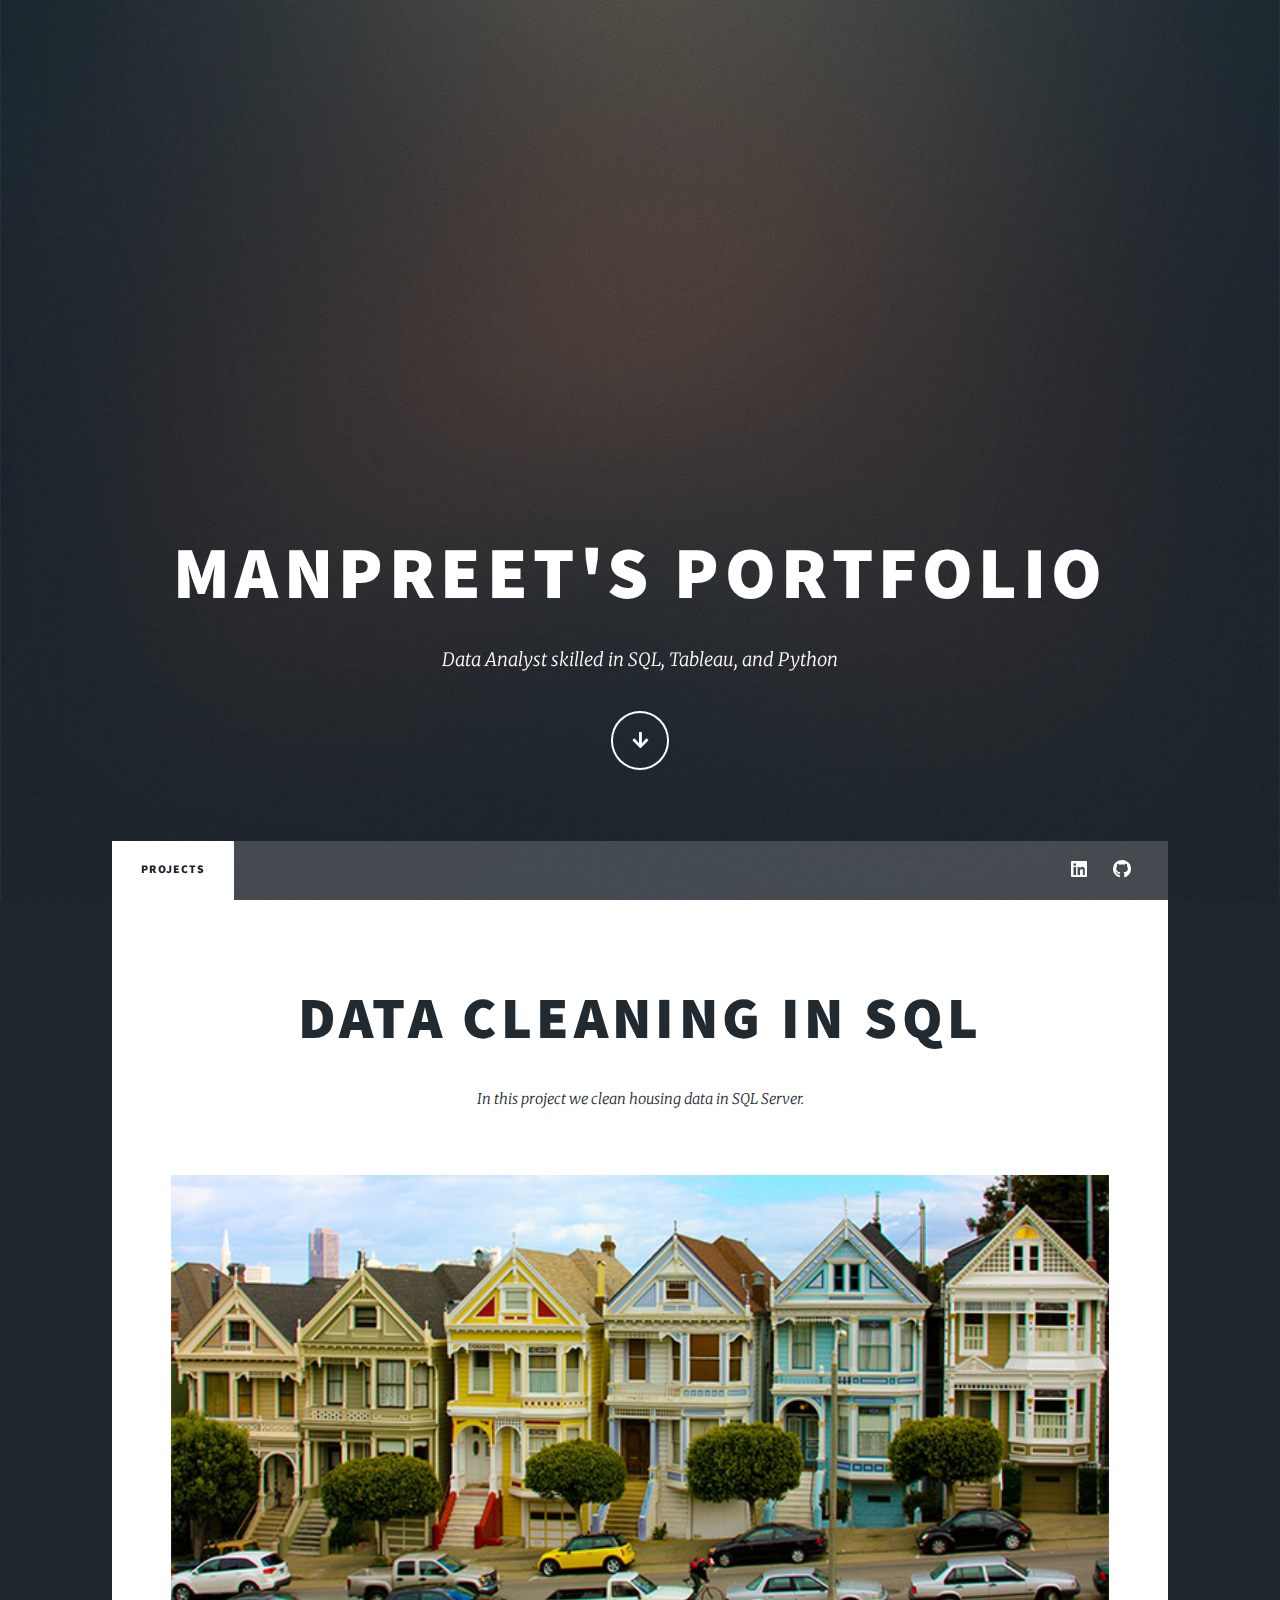
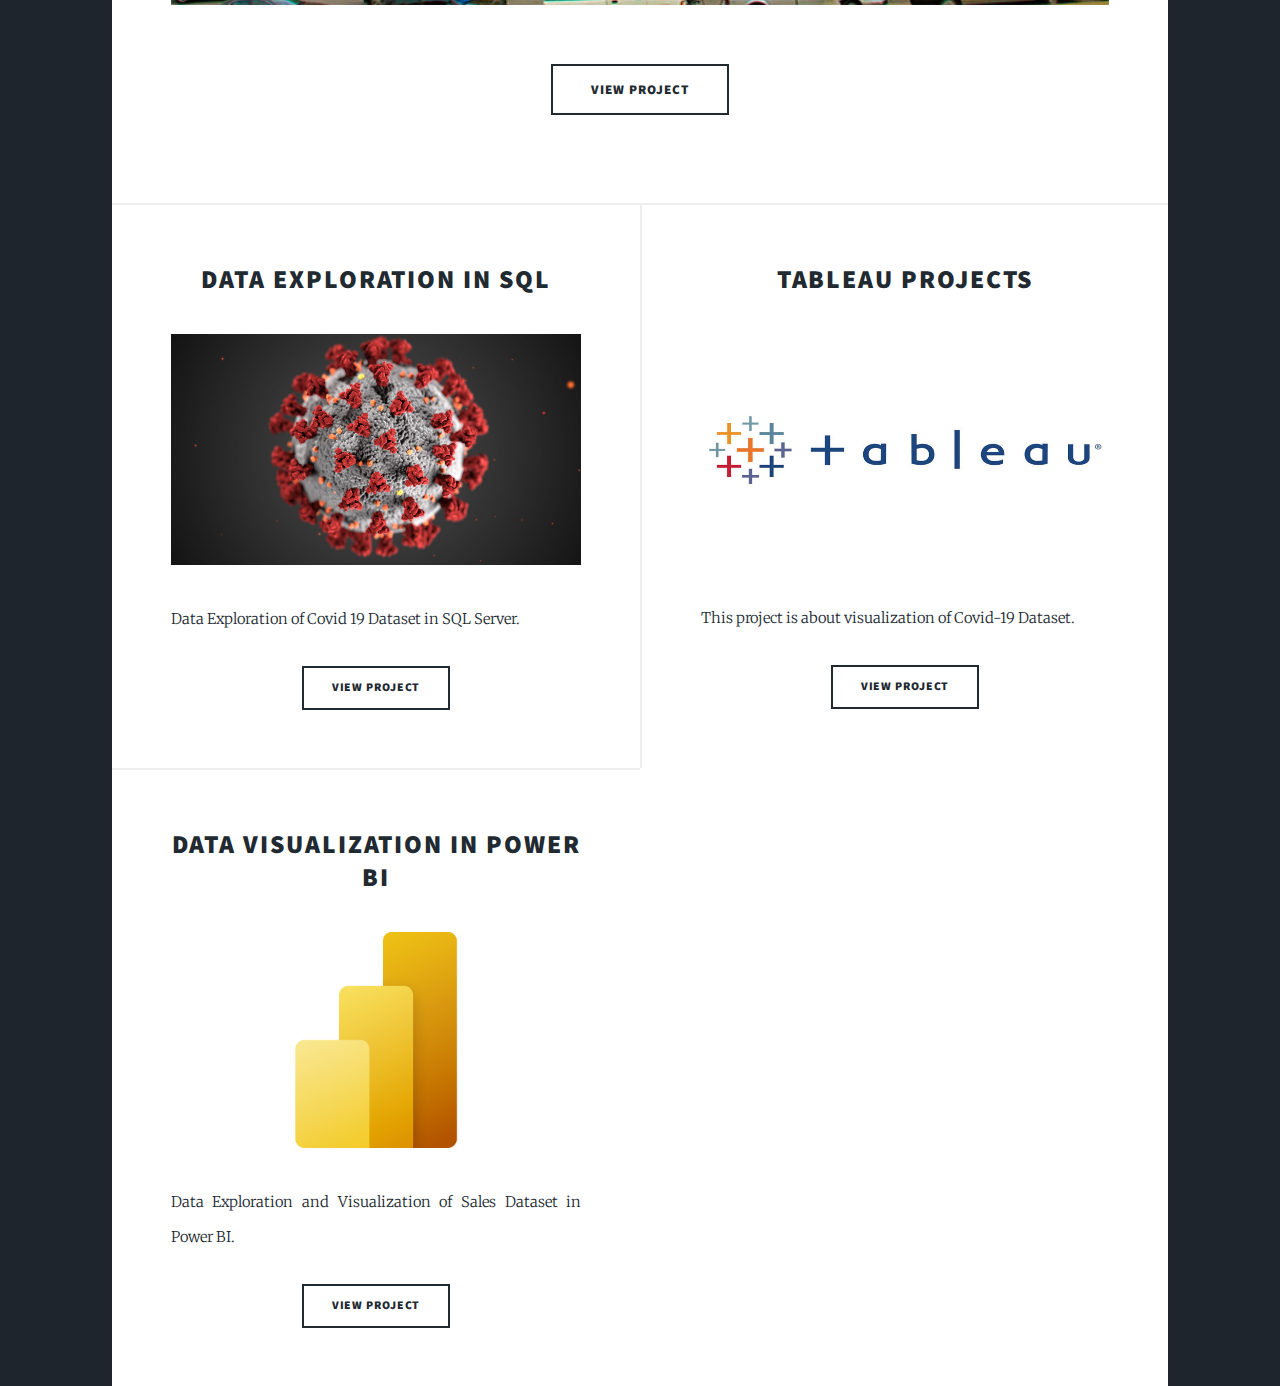
<file: index.html>
<!DOCTYPE HTML>
<!--
	Massively by HTML5 UP
	html5up.net | @ajlkn
	Free for personal and commercial use under the CCA 3.0 license (html5up.net/license)
-->
<html>
	<head>
		<title>Manpreet The Analyst Portfolio</title>
		<meta charset="utf-8" />
		<meta name="viewport" content="width=device-width, initial-scale=1, user-scalable=no" />
		<link rel="stylesheet" href="assets/css/main.css" />
		<noscript><link rel="stylesheet" href="assets/css/noscript.css" /></noscript>
	</head>
	<body class="is-preload">

		<!-- Wrapper -->
			<div id="wrapper" class="fade-in">

				<!-- Intro -->
					<div id="intro">
						<h1>Manpreet's Portfolio<br />
						</h1>
						<p>Data Analyst skilled in SQL, Tableau, and Python </p>
						<ul class="actions">
							<li><a href="#header" class="button icon solid solo fa-arrow-down scrolly">Continue</a></li>
						</ul>
					</div>

				<!-- Header -->
					<header id="header">
						<a href="index.html" class="logo">Manpreet The Analyst</a>
					</header>

				<!-- Nav -->
					<nav id="nav">
						<ul class="links">
							<li class="active"><a href="index.html">Projects</a></li>
							
						</ul>
						<ul class="icons">	
							<li><a href="https://www.linkedin.com/in/manpreet-kaur-pannu" class="icon brands alt fa-linkedin"><span class="label">linkedin</span></a></li>
							<li><a href="https://github.com/jc735915/" class="icon brands alt fa-github"><span class="label">GitHub</span></a></li>
						</ul>
					</nav>

				<!-- Main -->
					<div id="main">

						<!-- Featured Post -->
							<article class="post featured">
								<header class="major">
								
									<h2><a href="https://github.com/jc735915/Manpreet_Portfolio_Project/blob/main/Data%20Cleaning.sql">Data Cleaning in SQL<br />
									</a></h2>
									<p>In this project we clean housing data in SQL Server.</p>
								</header>
								<a href="https://github.com/jc735915/Manpreet_Portfolio_Project/blob/main/Data%20Cleaning.sql" class="image main"><img src="images/housing.jpg" alt="" /></a>
								<ul class="actions special">
									<li><a href="https://github.com/jc735915/Manpreet_Portfolio_Project/blob/main/Data%20Cleaning.sql" class="button large">View Project</a></li>
								</ul>
							</article>

						<!-- Posts -->
							<section class="posts">
								<article>
									<header>
									
										<h2><a href="https://public.tableau.com/app/profile/manpreet2541/viz/CovidDashboard_16616863296250/CovidDashboard?publish=yes">Data Exploration in SQL<br />
										</a></h2>
									</header>
									<a href="https://github.com/jc735915/Manpreet_Portfolio_Project/blob/main/Covid_Portfolio_Project.sql" class="image fit"><img src="images/covid.jpg" alt="" /></a>
									<p>Data Exploration of Covid 19 Dataset in SQL Server.</p>
									<ul class="actions special">
										<li><a href="https://github.com/jc735915/Manpreet_Portfolio_Project/blob/main/Covid_Portfolio_Project.sql" class="button">View Project</a></li>
									</ul>
								</article>
								<article>
									<header>
										<h2><a href="https://public.tableau.com/app/profile/manpreet2541/viz/CovidDashboard_16616863296250/CovidDashboard?publish=yes">Tableau Projects<br />
										</a></h2>
									</header>
									<a href="https://public.tableau.com/app/profile/manpreet2541/viz/CovidDashboard_16616863296250/CovidDashboard?publish=yes" class="image fit"><img src="images/tableau.jpg" alt="" /></a>
									<p>This project is about visualization of Covid-19 Dataset.</p>
									<ul class="actions special">
										<li><a href="https://public.tableau.com/app/profile/manpreet2541/viz/CovidDashboard_16616863296250/CovidDashboard?publish=yes" class="button">View Project</a></li>
									</ul>
								</article>

								<article>
									<header>
									
										<h2><a href="https://app.powerbi.com/view?r=eyJrIjoiZDc3YjNhMzYtY2Y0ZS00OTBmLTgwODMtZTJlZTE2MmMyZDY0IiwidCI6ImQzYjkwZDg4LTBjYzQtNDhiMi05M2FlLTY4NWNmYjA5M2NmOSJ9">Data Visualization in Power BI<br />										</a></h2>
									</header>
									<a href="https://app.powerbi.com/view?r=eyJrIjoiZDc3YjNhMzYtY2Y0ZS00OTBmLTgwODMtZTJlZTE2MmMyZDY0IiwidCI6ImQzYjkwZDg4LTBjYzQtNDhiMi05M2FlLTY4NWNmYjA5M2NmOSJ9" class="image fit"><img src="images/power.png" alt="" /></a>
									<p>Data Exploration and Visualization of Sales Dataset in Power BI.</p>
									<ul class="actions special">
										<li><a href="https://app.powerbi.com/view?r=eyJrIjoiZDc3YjNhMzYtY2Y0ZS00OTBmLTgwODMtZTJlZTE2MmMyZDY0IiwidCI6ImQzYjkwZDg4LTBjYzQtNDhiMi05M2FlLTY4NWNmYjA5M2NmOSJ9" class="button">View Project</a></li>
									</ul>
								</article>

						


						<!--<section class="split contact">
							<section class="alt">
								<h3>Location</h3>
								<p><br />
								Dallas, Tx 12345-67890</p>
							</section>
							<section>
								<h3>Phone</h3>
								<p><a href="#">(123) 456-7890</a></p>
							</section>
							<section>
								<h3>Email</h3>
								<p><a href="#">AlexTheAnalyst95@gmail.com</a></p>
							</section>
							<section>
								<h3>Social</h3>
								<ul class="icons alt">
								
									<li><a href="https://www.linkedin.com/in/alex-freberg/" class="icon brands alt fa-linkedin"><span class="label">linkedin</span></a></li>
									<li><a href="https://github.com/AlexTheAnalyst" class="icon brands alt fa-github"><span class="label">GitHub</span></a></li>
								</ul>
							</section>
						</section>
					</footer>-->

				<!-- Copyright -->
					<div id="copyright">
						<ul><li>&copy; Untitled</li><li>Design: <a href="https://html5up.net">HTML5 UP</a></li></ul>
					</div>

			</div>

		<!-- Scripts -->
			<script src="assets/js/jquery.min.js"></script>
			<script src="assets/js/jquery.scrollex.min.js"></script>
			<script src="assets/js/jquery.scrolly.min.js"></script>
			<script src="assets/js/browser.min.js"></script>
			<script src="assets/js/breakpoints.min.js"></script>
			<script src="assets/js/util.js"></script>
			<script src="assets/js/main.js"></script>

	</body>
</html>
</file>
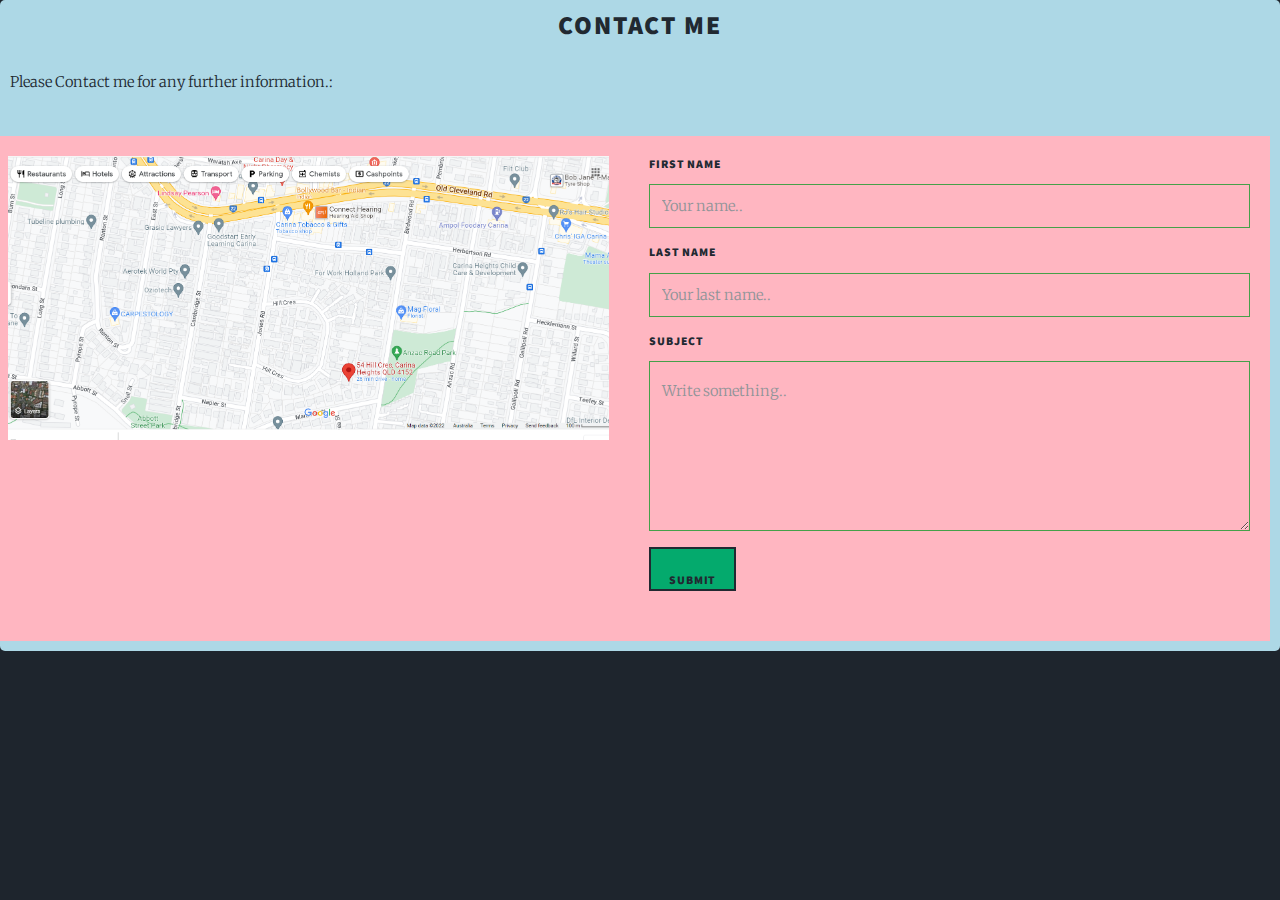
<file: About_me.html>
<html>
	<head>
		<title>Manpreet The Analyst Portfolio</title>
		<meta charset="utf-8" />
		<meta name="viewport" content="width=device-width, initial-scale=1, user-scalable=no" />
		<link rel="stylesheet" href="assets/css/main.css" />
		<noscript><link rel="stylesheet" href="assets/css/noscript.css" /></noscript>
	</head>
	<body class="is-preload">

    <div class="container">
        <div style="text-align:center">
        <h2>Contact Me</h2>
        <p>Please Contact me for any further information.:</p>
        </div>
        <div class="row">
        <div class="column">
            <img src="images/Map.png" style="width:100%">
        </div>
        <div class="column">
            <form action="/action_page.php">
            <label for="fname">First Name</label>
            <input type="text" id="fname" name="firstname" placeholder="Your name..">
            <label for="lname">Last Name</label>
            <input type="text" id="lname" name="lastname" placeholder="Your last name..">
           <!----<label for="country">Country</label>
            <select id="country" name="country">
                <option value="australia">Australia</option>
                <option value="canada">Canada</option>
                <option value="usa">USA</option>
            </select>---->
            <label for="subject">Subject</label>
            <textarea id="subject" name="subject" placeholder="Write something.." style="height:170px"></textarea>
            <input type="submit" value="Submit">
            </form>
        </div>
        </div>
    </div>
  </body>
  </html>
</file>
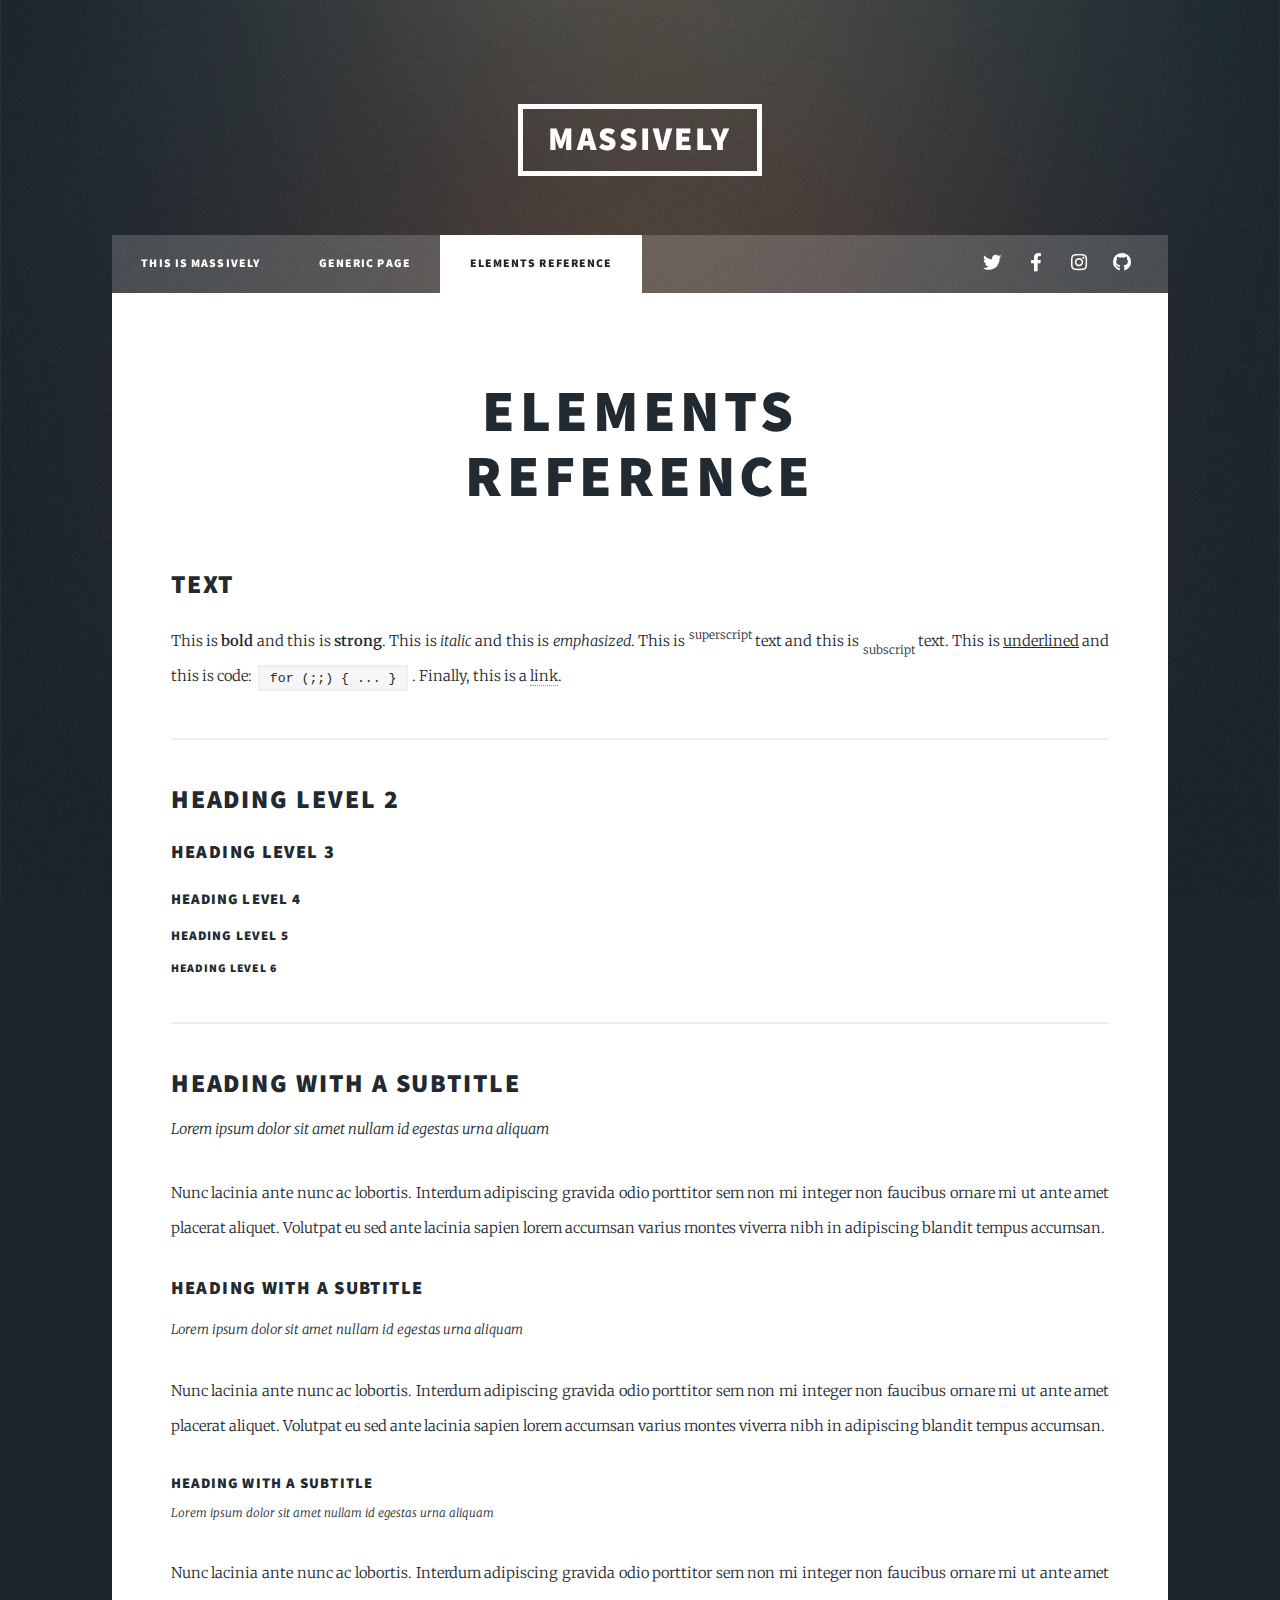
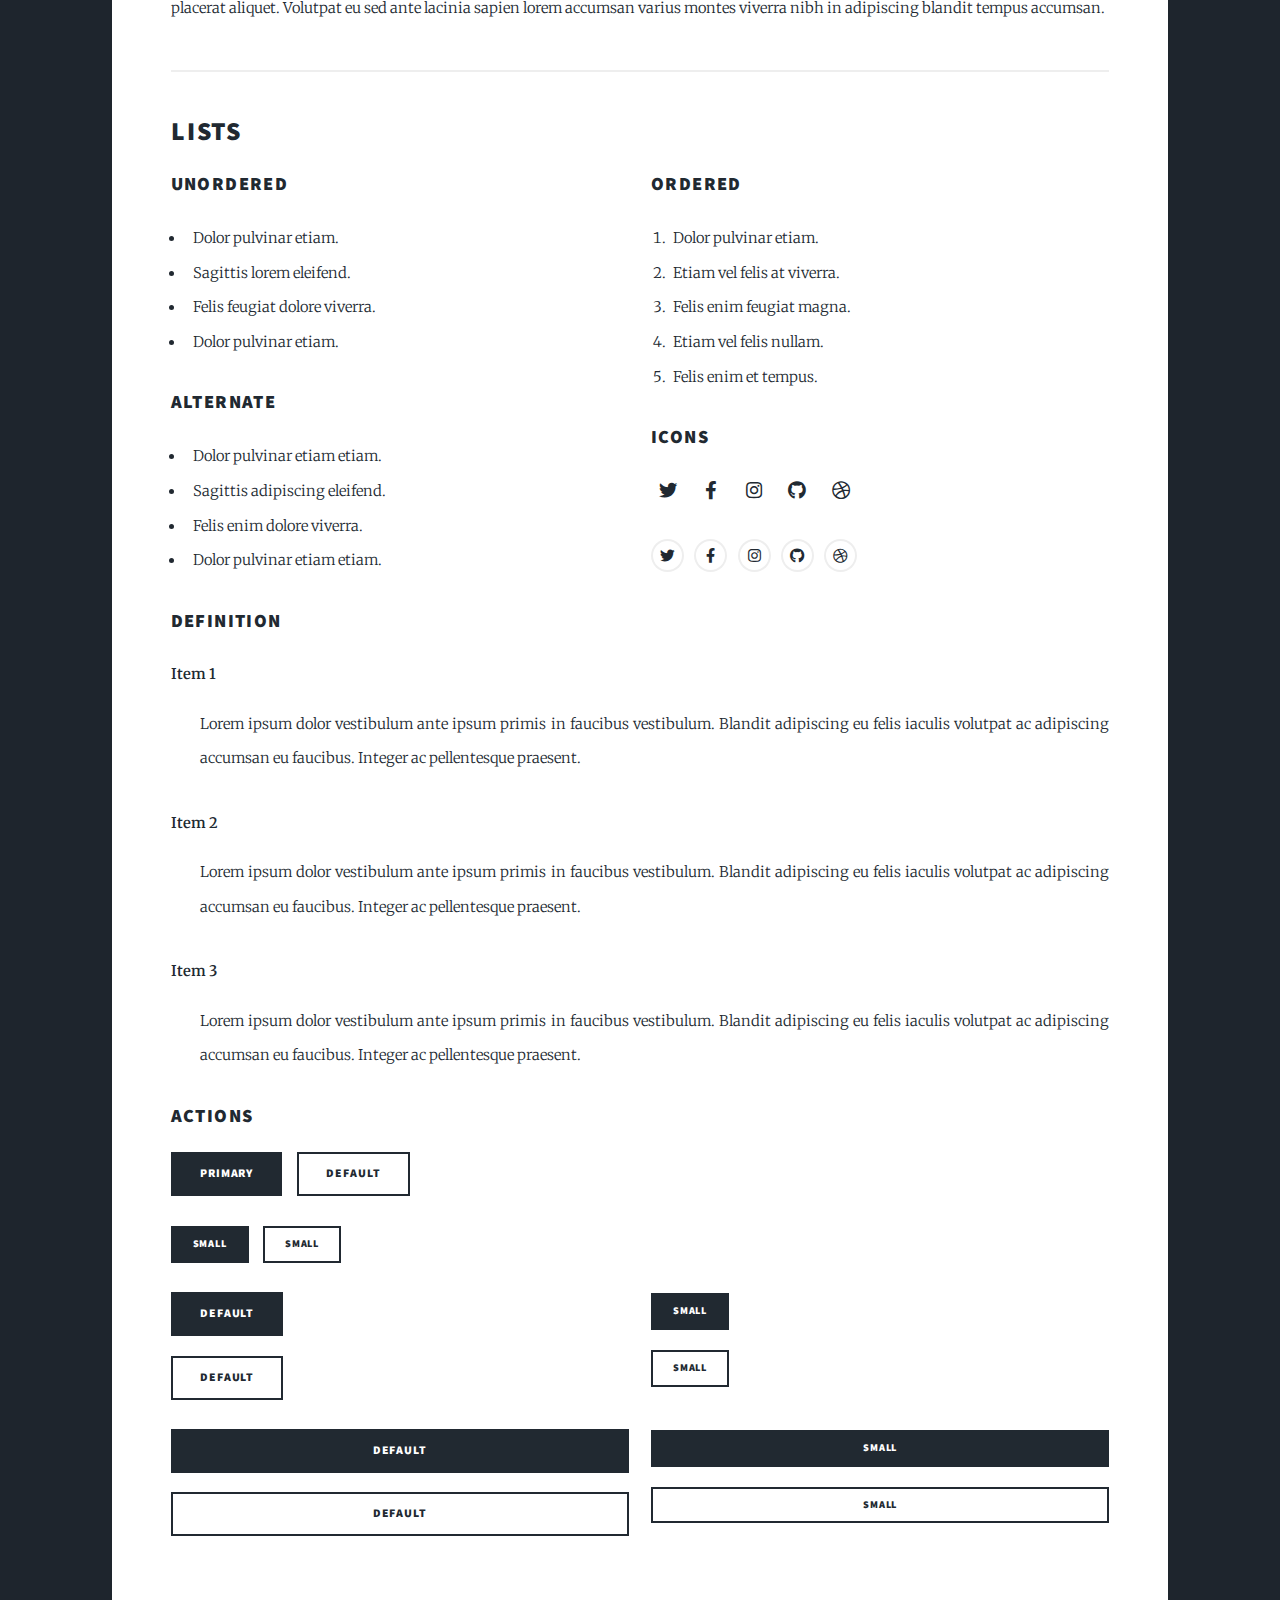
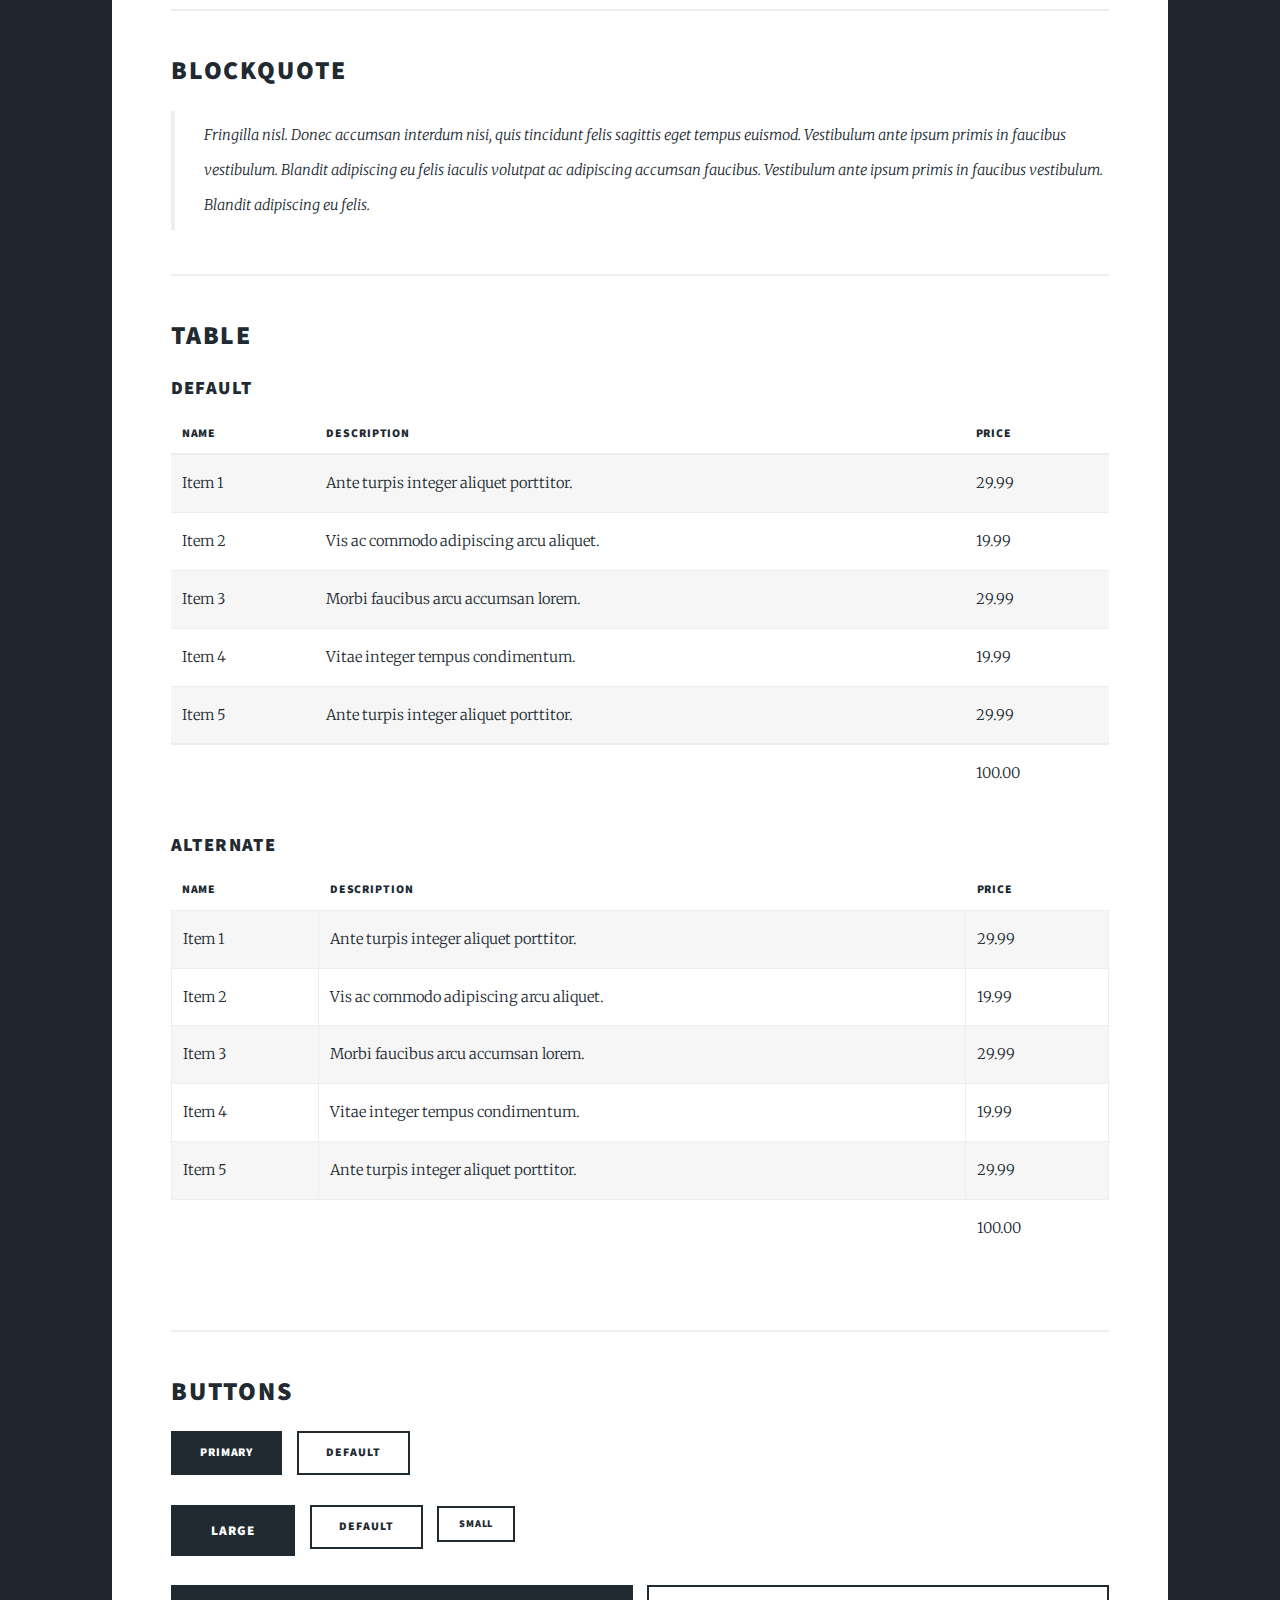
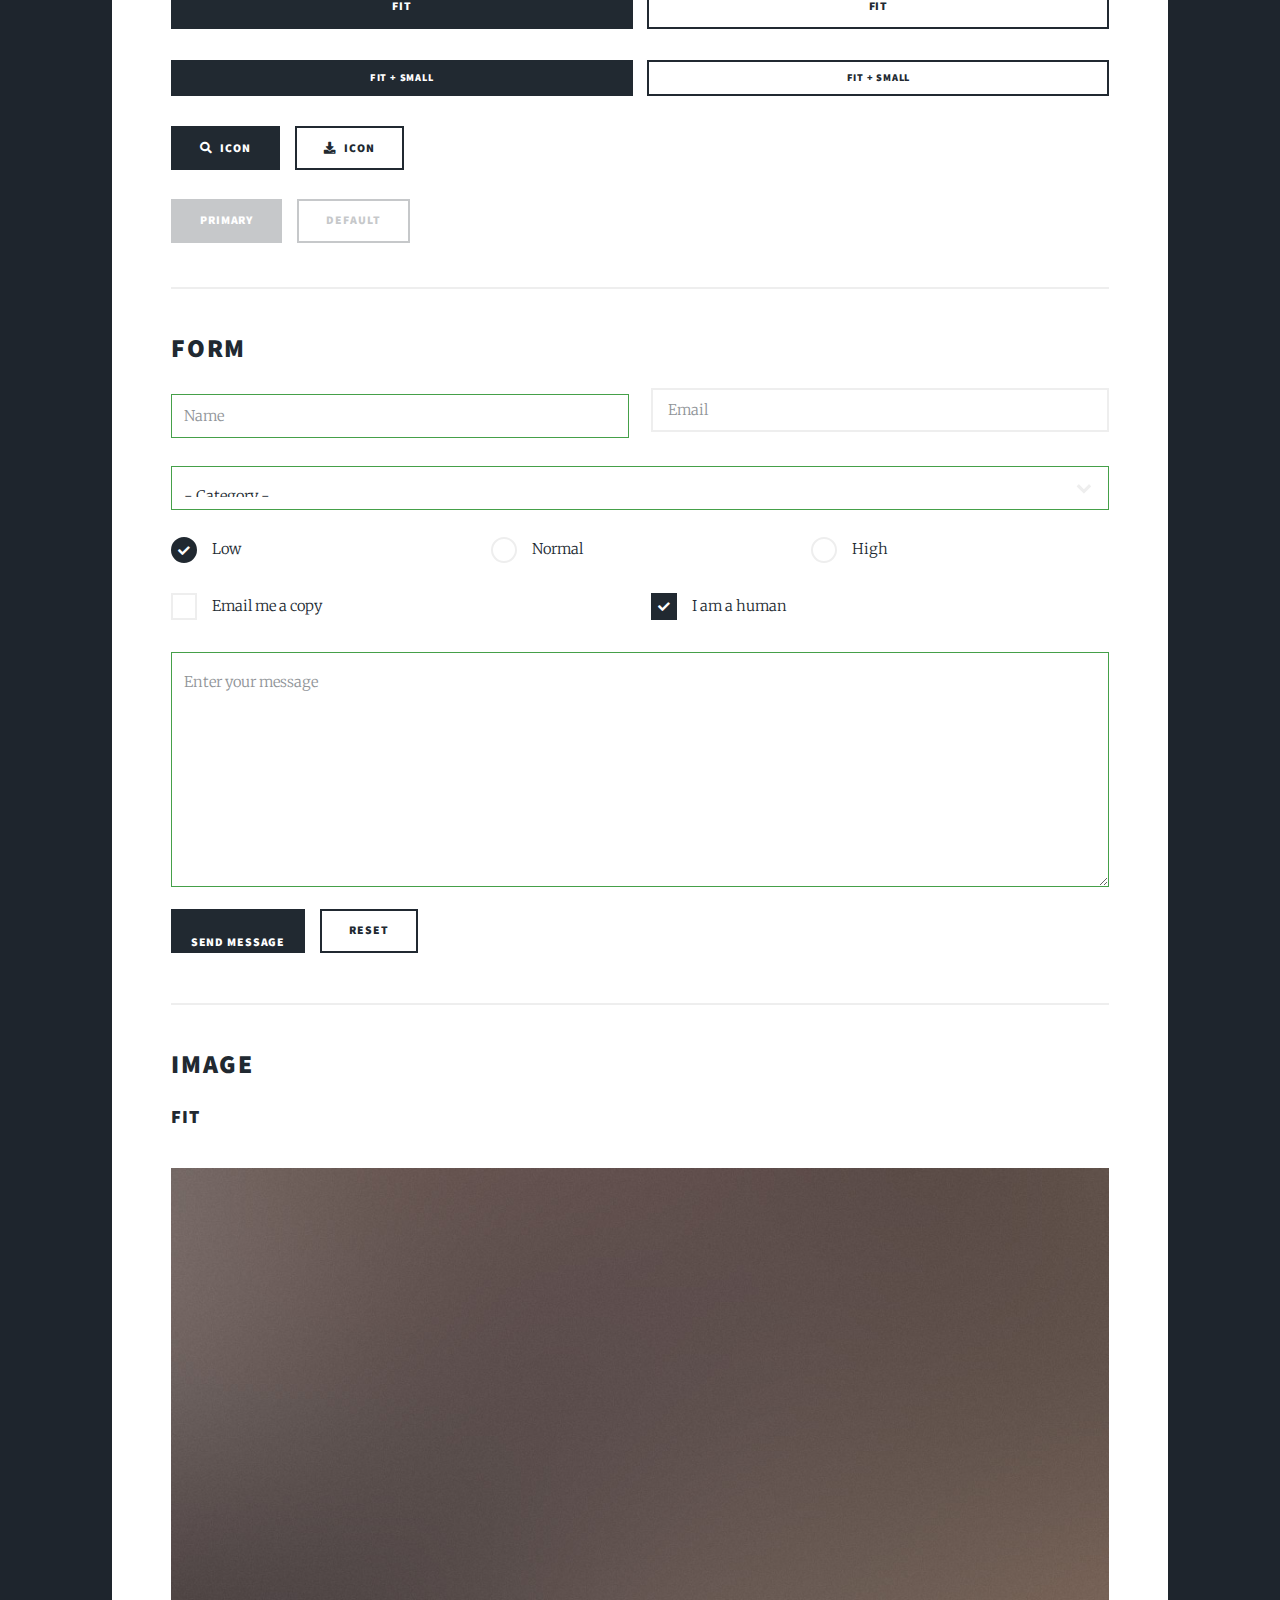
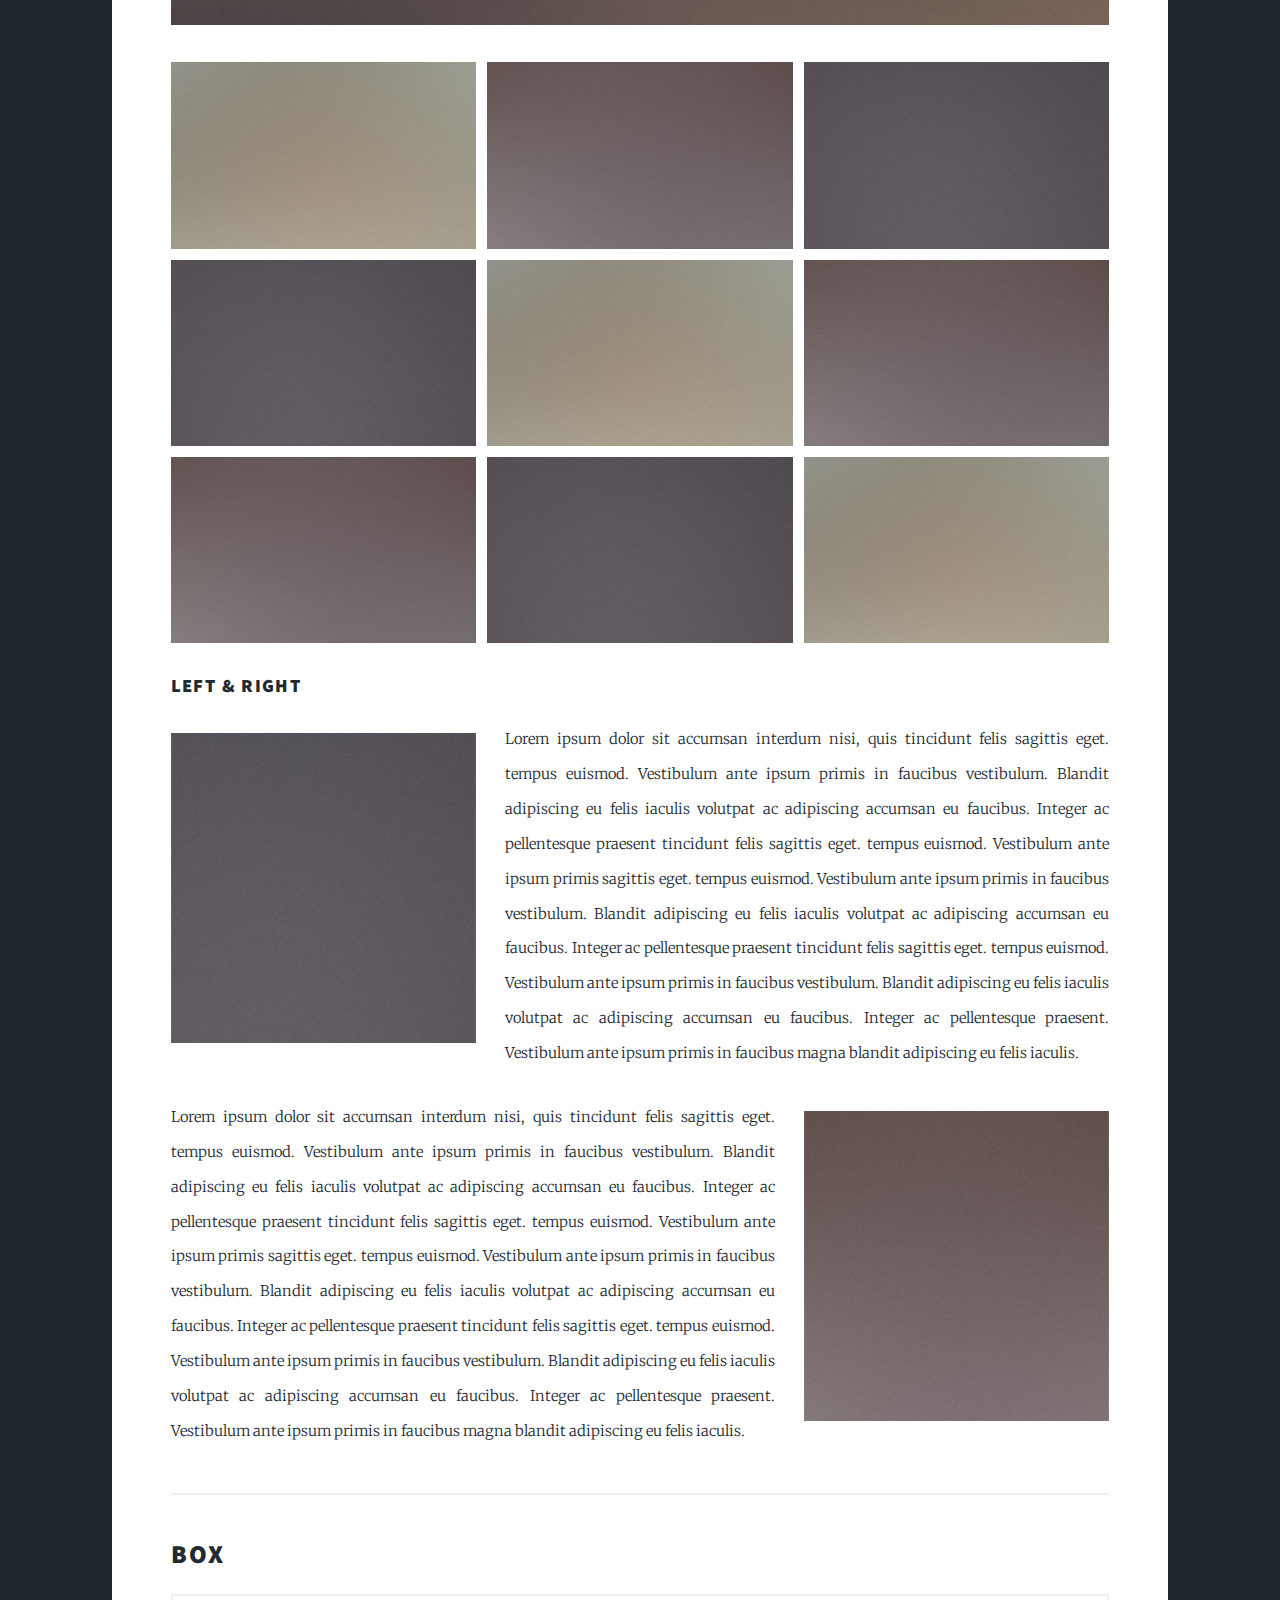
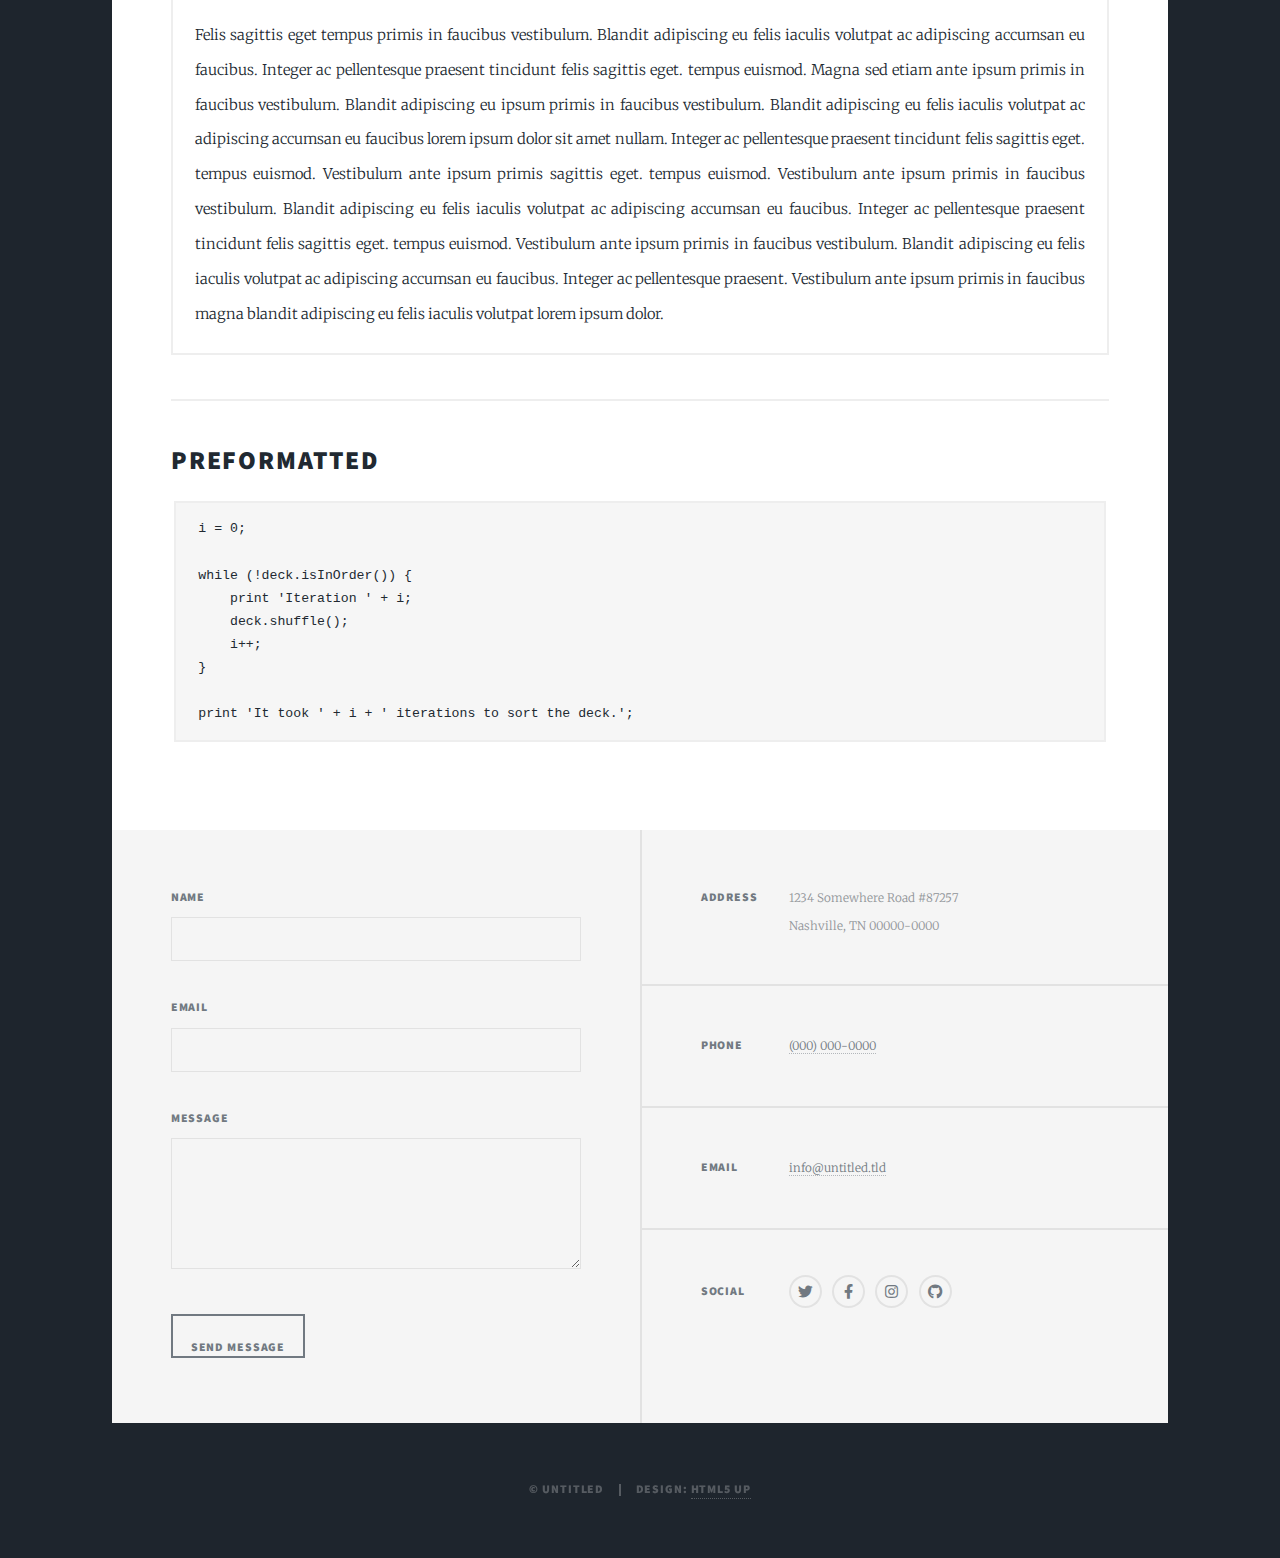
<file: elements.html>
<!DOCTYPE HTML>
<!--
	Massively by HTML5 UP
	html5up.net | @ajlkn
	Free for personal and commercial use under the CCA 3.0 license (html5up.net/license)
-->
<html>
	<head>
		<title>Elements Reference - Massively by HTML5 UP</title>
		<meta charset="utf-8" />
		<meta name="viewport" content="width=device-width, initial-scale=1, user-scalable=no" />
		<link rel="stylesheet" href="assets/css/main.css" />
		<noscript><link rel="stylesheet" href="assets/css/noscript.css" /></noscript>
	</head>
	<body class="is-preload">

		<!-- Wrapper -->
			<div id="wrapper">

				<!-- Header -->
					<header id="header">
						<a href="index.html" class="logo">Massively</a>
					</header>

				<!-- Nav -->
					<nav id="nav">
						<ul class="links">
							<li><a href="index.html">This is Massively</a></li>
							<li><a href="generic.html">Generic Page</a></li>
							<li class="active"><a href="elements.html">Elements Reference</a></li>
						</ul>
						<ul class="icons">
							<li><a href="#" class="icon brands fa-twitter"><span class="label">Twitter</span></a></li>
							<li><a href="#" class="icon brands fa-facebook-f"><span class="label">Facebook</span></a></li>
							<li><a href="#" class="icon brands fa-instagram"><span class="label">Instagram</span></a></li>
							<li><a href="#" class="icon brands fa-github"><span class="label">GitHub</span></a></li>
						</ul>
					</nav>

				<!-- Main -->
					<div id="main">

						<!-- Post -->
							<section class="post">
								<header class="major">
									<h1>Elements<br />
									Reference</h1>
								</header>

								<!-- Text stuff -->
									<h2>Text</h2>
									<p>This is <b>bold</b> and this is <strong>strong</strong>. This is <i>italic</i> and this is <em>emphasized</em>.
									This is <sup>superscript</sup> text and this is <sub>subscript</sub> text.
									This is <u>underlined</u> and this is code: <code>for (;;) { ... }</code>.
									Finally, this is a <a href="#">link</a>.</p>
									<hr />
									<h2>Heading Level 2</h2>
									<h3>Heading Level 3</h3>
									<h4>Heading Level 4</h4>
									<h5>Heading Level 5</h5>
									<h6>Heading Level 6</h6>
									<hr />
									<header>
										<h2>Heading with a Subtitle</h2>
										<p>Lorem ipsum dolor sit amet nullam id egestas urna aliquam</p>
									</header>
									<p>Nunc lacinia ante nunc ac lobortis. Interdum adipiscing gravida odio porttitor sem non mi integer non faucibus ornare mi ut ante amet placerat aliquet. Volutpat eu sed ante lacinia sapien lorem accumsan varius montes viverra nibh in adipiscing blandit tempus accumsan.</p>
									<header>
										<h3>Heading with a Subtitle</h3>
										<p>Lorem ipsum dolor sit amet nullam id egestas urna aliquam</p>
									</header>
									<p>Nunc lacinia ante nunc ac lobortis. Interdum adipiscing gravida odio porttitor sem non mi integer non faucibus ornare mi ut ante amet placerat aliquet. Volutpat eu sed ante lacinia sapien lorem accumsan varius montes viverra nibh in adipiscing blandit tempus accumsan.</p>
									<header>
										<h4>Heading with a Subtitle</h4>
										<p>Lorem ipsum dolor sit amet nullam id egestas urna aliquam</p>
									</header>
									<p>Nunc lacinia ante nunc ac lobortis. Interdum adipiscing gravida odio porttitor sem non mi integer non faucibus ornare mi ut ante amet placerat aliquet. Volutpat eu sed ante lacinia sapien lorem accumsan varius montes viverra nibh in adipiscing blandit tempus accumsan.</p>

									<hr />

								<!-- Lists -->
									<h2>Lists</h2>
									<div class="row">
										<div class="col-6 col-12-small">

											<h3>Unordered</h3>
											<ul>
												<li>Dolor pulvinar etiam.</li>
												<li>Sagittis lorem eleifend.</li>
												<li>Felis feugiat dolore viverra.</li>
												<li>Dolor pulvinar etiam.</li>
											</ul>

											<h3>Alternate</h3>
											<ul class="alt">
												<li>Dolor pulvinar etiam etiam.</li>
												<li>Sagittis adipiscing eleifend.</li>
												<li>Felis enim dolore viverra.</li>
												<li>Dolor pulvinar etiam etiam.</li>
											</ul>

										</div>
										<div class="col-6 col-12-small">

											<h3>Ordered</h3>
											<ol>
												<li>Dolor pulvinar etiam.</li>
												<li>Etiam vel felis at viverra.</li>
												<li>Felis enim feugiat magna.</li>
												<li>Etiam vel felis nullam.</li>
												<li>Felis enim et tempus.</li>
											</ol>

											<h3>Icons</h3>
											<ul class="icons">
												<li><a href="#" class="icon brands fa-twitter"><span class="label">Twitter</span></a></li>
												<li><a href="#" class="icon brands fa-facebook-f"><span class="label">Facebook</span></a></li>
												<li><a href="#" class="icon brands fa-instagram"><span class="label">Instagram</span></a></li>
												<li><a href="#" class="icon brands fa-github"><span class="label">Github</span></a></li>
												<li><a href="#" class="icon brands fa-dribbble"><span class="label">Dribbble</span></a></li>
											</ul>
											<ul class="icons alt">
												<li><a href="#" class="icon brands alt fa-twitter"><span class="label">Twitter</span></a></li>
												<li><a href="#" class="icon brands alt fa-facebook-f"><span class="label">Facebook</span></a></li>
												<li><a href="#" class="icon brands alt fa-instagram"><span class="label">Instagram</span></a></li>
												<li><a href="#" class="icon brands alt fa-github"><span class="label">Github</span></a></li>
												<li><a href="#" class="icon brands alt fa-dribbble"><span class="label">Dribbble</span></a></li>
											</ul>

										</div>
									</div>
									<h3>Definition</h3>
									<dl>
										<dt>Item 1</dt>
										<dd>
											<p>Lorem ipsum dolor vestibulum ante ipsum primis in faucibus vestibulum. Blandit adipiscing eu felis iaculis volutpat ac adipiscing accumsan eu faucibus. Integer ac pellentesque praesent.</p>
										</dd>
										<dt>Item 2</dt>
										<dd>
											<p>Lorem ipsum dolor vestibulum ante ipsum primis in faucibus vestibulum. Blandit adipiscing eu felis iaculis volutpat ac adipiscing accumsan eu faucibus. Integer ac pellentesque praesent.</p>
										</dd>
										<dt>Item 3</dt>
										<dd>
											<p>Lorem ipsum dolor vestibulum ante ipsum primis in faucibus vestibulum. Blandit adipiscing eu felis iaculis volutpat ac adipiscing accumsan eu faucibus. Integer ac pellentesque praesent.</p>
										</dd>
									</dl>

									<h3>Actions</h3>
									<ul class="actions">
										<li><a href="#" class="button primary">Primary</a></li>
										<li><a href="#" class="button">Default</a></li>
									</ul>
									<ul class="actions small">
										<li><a href="#" class="button primary small">Small</a></li>
										<li><a href="#" class="button small">Small</a></li>
									</ul>
									<div class="row">
										<div class="col-6 col-12-small">
											<ul class="actions stacked">
												<li><a href="#" class="button primary">Default</a></li>
												<li><a href="#" class="button">Default</a></li>
											</ul>
										</div>
										<div class="col-6 col-12-small">
											<ul class="actions stacked">
												<li><a href="#" class="button primary small">Small</a></li>
												<li><a href="#" class="button small">Small</a></li>
											</ul>
										</div>
									</div>
									<div class="row">
										<div class="col-6 col-12-small">
											<ul class="actions stacked">
												<li><a href="#" class="button primary fit">Default</a></li>
												<li><a href="#" class="button fit">Default</a></li>
											</ul>
										</div>
										<div class="col-6 col-12-small">
											<ul class="actions stacked">
												<li><a href="#" class="button primary small fit">Small</a></li>
												<li><a href="#" class="button small fit">Small</a></li>
											</ul>
										</div>
									</div>

									<hr />

								<!-- Blockquote -->
									<h2>Blockquote</h2>
									<blockquote>Fringilla nisl. Donec accumsan interdum nisi, quis tincidunt felis sagittis eget tempus euismod. Vestibulum ante ipsum primis in faucibus vestibulum. Blandit adipiscing eu felis iaculis volutpat ac adipiscing accumsan faucibus. Vestibulum ante ipsum primis in faucibus vestibulum. Blandit adipiscing eu felis.</blockquote>

									<hr />

								<!-- Table -->
									<h2>Table</h2>

									<h3>Default</h3>
									<div class="table-wrapper">
										<table>
											<thead>
												<tr>
													<th>Name</th>
													<th>Description</th>
													<th>Price</th>
												</tr>
											</thead>
											<tbody>
												<tr>
													<td>Item 1</td>
													<td>Ante turpis integer aliquet porttitor.</td>
													<td>29.99</td>
												</tr>
												<tr>
													<td>Item 2</td>
													<td>Vis ac commodo adipiscing arcu aliquet.</td>
													<td>19.99</td>
												</tr>
												<tr>
													<td>Item 3</td>
													<td> Morbi faucibus arcu accumsan lorem.</td>
													<td>29.99</td>
												</tr>
												<tr>
													<td>Item 4</td>
													<td>Vitae integer tempus condimentum.</td>
													<td>19.99</td>
												</tr>
												<tr>
													<td>Item 5</td>
													<td>Ante turpis integer aliquet porttitor.</td>
													<td>29.99</td>
												</tr>
											</tbody>
											<tfoot>
												<tr>
													<td colspan="2"></td>
													<td>100.00</td>
												</tr>
											</tfoot>
										</table>
									</div>

									<h3>Alternate</h3>
									<div class="table-wrapper">
										<table class="alt">
											<thead>
												<tr>
													<th>Name</th>
													<th>Description</th>
													<th>Price</th>
												</tr>
											</thead>
											<tbody>
												<tr>
													<td>Item 1</td>
													<td>Ante turpis integer aliquet porttitor.</td>
													<td>29.99</td>
												</tr>
												<tr>
													<td>Item 2</td>
													<td>Vis ac commodo adipiscing arcu aliquet.</td>
													<td>19.99</td>
												</tr>
												<tr>
													<td>Item 3</td>
													<td> Morbi faucibus arcu accumsan lorem.</td>
													<td>29.99</td>
												</tr>
												<tr>
													<td>Item 4</td>
													<td>Vitae integer tempus condimentum.</td>
													<td>19.99</td>
												</tr>
												<tr>
													<td>Item 5</td>
													<td>Ante turpis integer aliquet porttitor.</td>
													<td>29.99</td>
												</tr>
											</tbody>
											<tfoot>
												<tr>
													<td colspan="2"></td>
													<td>100.00</td>
												</tr>
											</tfoot>
										</table>
									</div>

									<hr />

								<!-- Buttons -->
									<h2>Buttons</h2>
									<ul class="actions">
										<li><a href="#" class="button primary">Primary</a></li>
										<li><a href="#" class="button">Default</a></li>
									</ul>
									<ul class="actions">
										<li><a href="#" class="button primary large">Large</a></li>
										<li><a href="#" class="button">Default</a></li>
										<li><a href="#" class="button small">Small</a></li>
									</ul>
									<ul class="actions fit">
										<li><a href="#" class="button primary fit">Fit</a></li>
										<li><a href="#" class="button fit">Fit</a></li>
									</ul>
									<ul class="actions fit small">
										<li><a href="#" class="button primary fit small">Fit + Small</a></li>
										<li><a href="#" class="button fit small">Fit + Small</a></li>
									</ul>
									<ul class="actions">
										<li><a href="#" class="button primary icon solid fa-search">Icon</a></li>
										<li><a href="#" class="button icon solid fa-download">Icon</a></li>
									</ul>
									<ul class="actions">
										<li><span class="button primary disabled">Primary</span></li>
										<li><span class="button disabled">Default</span></li>
									</ul>

									<hr />

								<!-- Form -->
									<h2>Form</h2>

									<form method="post" action="#">
										<div class="row gtr-uniform">
											<div class="col-6 col-12-xsmall">
												<input type="text" name="demo-name" id="demo-name" value="" placeholder="Name" />
											</div>
											<div class="col-6 col-12-xsmall">
												<input type="email" name="demo-email" id="demo-email" value="" placeholder="Email" />
											</div>
											<!-- Break -->
											<div class="col-12">
												<select name="demo-category" id="demo-category">
													<option value="">- Category -</option>
													<option value="1">Manufacturing</option>
													<option value="1">Shipping</option>
													<option value="1">Administration</option>
													<option value="1">Human Resources</option>
												</select>
											</div>
											<!-- Break -->
											<div class="col-4 col-12-small">
												<input type="radio" id="demo-priority-low" name="demo-priority" checked>
												<label for="demo-priority-low">Low</label>
											</div>
											<div class="col-4 col-12-small">
												<input type="radio" id="demo-priority-normal" name="demo-priority">
												<label for="demo-priority-normal">Normal</label>
											</div>
											<div class="col-4 col-12-small">
												<input type="radio" id="demo-priority-high" name="demo-priority">
												<label for="demo-priority-high">High</label>
											</div>
											<!-- Break -->
											<div class="col-6 col-12-small">
												<input type="checkbox" id="demo-copy" name="demo-copy">
												<label for="demo-copy">Email me a copy</label>
											</div>
											<div class="col-6 col-12-small">
												<input type="checkbox" id="demo-human" name="demo-human" checked>
												<label for="demo-human">I am a human</label>
											</div>
											<!-- Break -->
											<div class="col-12">
												<textarea name="demo-message" id="demo-message" placeholder="Enter your message" rows="6"></textarea>
											</div>
											<!-- Break -->
											<div class="col-12">
												<ul class="actions">
													<li><input type="submit" value="Send Message" class="primary" /></li>
													<li><input type="reset" value="Reset" /></li>
												</ul>
											</div>
										</div>
									</form>

									<hr />

								<!-- Image -->
									<h2>Image</h2>

									<h3>Fit</h3>
									<span class="image fit"><img src="images/pic01.jpg" alt="" /></span>
									<div class="box alt">
										<div class="row gtr-50 gtr-uniform">
											<div class="col-4"><span class="image fit"><img src="images/pic02.jpg" alt="" /></span></div>
											<div class="col-4"><span class="image fit"><img src="images/pic03.jpg" alt="" /></span></div>
											<div class="col-4"><span class="image fit"><img src="images/pic04.jpg" alt="" /></span></div>
											<!-- Break -->
											<div class="col-4"><span class="image fit"><img src="images/pic04.jpg" alt="" /></span></div>
											<div class="col-4"><span class="image fit"><img src="images/pic02.jpg" alt="" /></span></div>
											<div class="col-4"><span class="image fit"><img src="images/pic03.jpg" alt="" /></span></div>
											<!-- Break -->
											<div class="col-4"><span class="image fit"><img src="images/pic03.jpg" alt="" /></span></div>
											<div class="col-4"><span class="image fit"><img src="images/pic04.jpg" alt="" /></span></div>
											<div class="col-4"><span class="image fit"><img src="images/pic02.jpg" alt="" /></span></div>
										</div>
									</div>

									<h3>Left &amp; Right</h3>
									<p><span class="image left"><img src="images/pic08.jpg" alt="" /></span>Lorem ipsum dolor sit accumsan interdum nisi, quis tincidunt felis sagittis eget. tempus euismod. Vestibulum ante ipsum primis in faucibus vestibulum. Blandit adipiscing eu felis iaculis volutpat ac adipiscing accumsan eu faucibus. Integer ac pellentesque praesent tincidunt felis sagittis eget. tempus euismod. Vestibulum ante ipsum primis sagittis eget. tempus euismod. Vestibulum ante ipsum primis in faucibus vestibulum. Blandit adipiscing eu felis iaculis volutpat ac adipiscing accumsan eu faucibus. Integer ac pellentesque praesent tincidunt felis sagittis eget. tempus euismod. Vestibulum ante ipsum primis in faucibus vestibulum. Blandit adipiscing eu felis iaculis volutpat ac adipiscing accumsan eu faucibus. Integer ac pellentesque praesent. Vestibulum ante ipsum primis in faucibus magna blandit adipiscing eu felis iaculis.</p>
									<p><span class="image right"><img src="images/pic09.jpg" alt="" /></span>Lorem ipsum dolor sit accumsan interdum nisi, quis tincidunt felis sagittis eget. tempus euismod. Vestibulum ante ipsum primis in faucibus vestibulum. Blandit adipiscing eu felis iaculis volutpat ac adipiscing accumsan eu faucibus. Integer ac pellentesque praesent tincidunt felis sagittis eget. tempus euismod. Vestibulum ante ipsum primis sagittis eget. tempus euismod. Vestibulum ante ipsum primis in faucibus vestibulum. Blandit adipiscing eu felis iaculis volutpat ac adipiscing accumsan eu faucibus. Integer ac pellentesque praesent tincidunt felis sagittis eget. tempus euismod. Vestibulum ante ipsum primis in faucibus vestibulum. Blandit adipiscing eu felis iaculis volutpat ac adipiscing accumsan eu faucibus. Integer ac pellentesque praesent. Vestibulum ante ipsum primis in faucibus magna blandit adipiscing eu felis iaculis.</p>

									<hr />

								<!-- Box -->
									<h2>Box</h2>
									<div class="box">
										<p>Felis sagittis eget tempus primis in faucibus vestibulum. Blandit adipiscing eu felis iaculis volutpat ac adipiscing accumsan eu faucibus. Integer ac pellentesque praesent tincidunt felis sagittis eget. tempus euismod. Magna sed etiam ante ipsum primis in faucibus vestibulum. Blandit adipiscing eu ipsum primis in faucibus vestibulum. Blandit adipiscing eu felis iaculis volutpat ac adipiscing accumsan eu faucibus lorem ipsum dolor sit amet nullam. Integer ac pellentesque praesent tincidunt felis sagittis eget. tempus euismod. Vestibulum ante ipsum primis sagittis eget. tempus euismod. Vestibulum ante ipsum primis in faucibus vestibulum. Blandit adipiscing eu felis iaculis volutpat ac adipiscing accumsan eu faucibus. Integer ac pellentesque praesent tincidunt felis sagittis eget. tempus euismod. Vestibulum ante ipsum primis in faucibus vestibulum. Blandit adipiscing eu felis iaculis volutpat ac adipiscing accumsan eu faucibus. Integer ac pellentesque praesent. Vestibulum ante ipsum primis in faucibus magna blandit adipiscing eu felis iaculis volutpat lorem ipsum dolor.</p>
									</div>

									<hr />

								<!-- Preformatted Code -->
									<h2>Preformatted</h2>
									<pre><code>i = 0;

while (!deck.isInOrder()) {
    print 'Iteration ' + i;
    deck.shuffle();
    i++;
}

print 'It took ' + i + ' iterations to sort the deck.';
</code></pre>

							</section>

					</div>

				<!-- Footer -->
					<footer id="footer">
						<section>
							<form method="post" action="#">
								<div class="fields">
									<div class="field">
										<label for="name">Name</label>
										<input type="text" name="name" id="name" />
									</div>
									<div class="field">
										<label for="email">Email</label>
										<input type="text" name="email" id="email" />
									</div>
									<div class="field">
										<label for="message">Message</label>
										<textarea name="message" id="message" rows="3"></textarea>
									</div>
								</div>
								<ul class="actions">
									<li><input type="submit" value="Send Message" /></li>
								</ul>
							</form>
						</section>
						<section class="split contact">
							<section class="alt">
								<h3>Address</h3>
								<p>1234 Somewhere Road #87257<br />
								Nashville, TN 00000-0000</p>
							</section>
							<section>
								<h3>Phone</h3>
								<p><a href="#">(000) 000-0000</a></p>
							</section>
							<section>
								<h3>Email</h3>
								<p><a href="#">info@untitled.tld</a></p>
							</section>
							<section>
								<h3>Social</h3>
								<ul class="icons alt">
									<li><a href="#" class="icon brands alt fa-twitter"><span class="label">Twitter</span></a></li>
									<li><a href="#" class="icon brands alt fa-facebook-f"><span class="label">Facebook</span></a></li>
									<li><a href="#" class="icon brands alt fa-instagram"><span class="label">Instagram</span></a></li>
									<li><a href="#" class="icon brands alt fa-github"><span class="label">GitHub</span></a></li>
								</ul>
							</section>
						</section>
					</footer>

				<!-- Copyright -->
					<div id="copyright">
						<ul><li>&copy; Untitled</li><li>Design: <a href="https://html5up.net">HTML5 UP</a></li></ul>
					</div>

			</div>

		<!-- Scripts -->
			<script src="assets/js/jquery.min.js"></script>
			<script src="assets/js/jquery.scrollex.min.js"></script>
			<script src="assets/js/jquery.scrolly.min.js"></script>
			<script src="assets/js/browser.min.js"></script>
			<script src="assets/js/breakpoints.min.js"></script>
			<script src="assets/js/util.js"></script>
			<script src="assets/js/main.js"></script>

	</body>
</html>
</file>
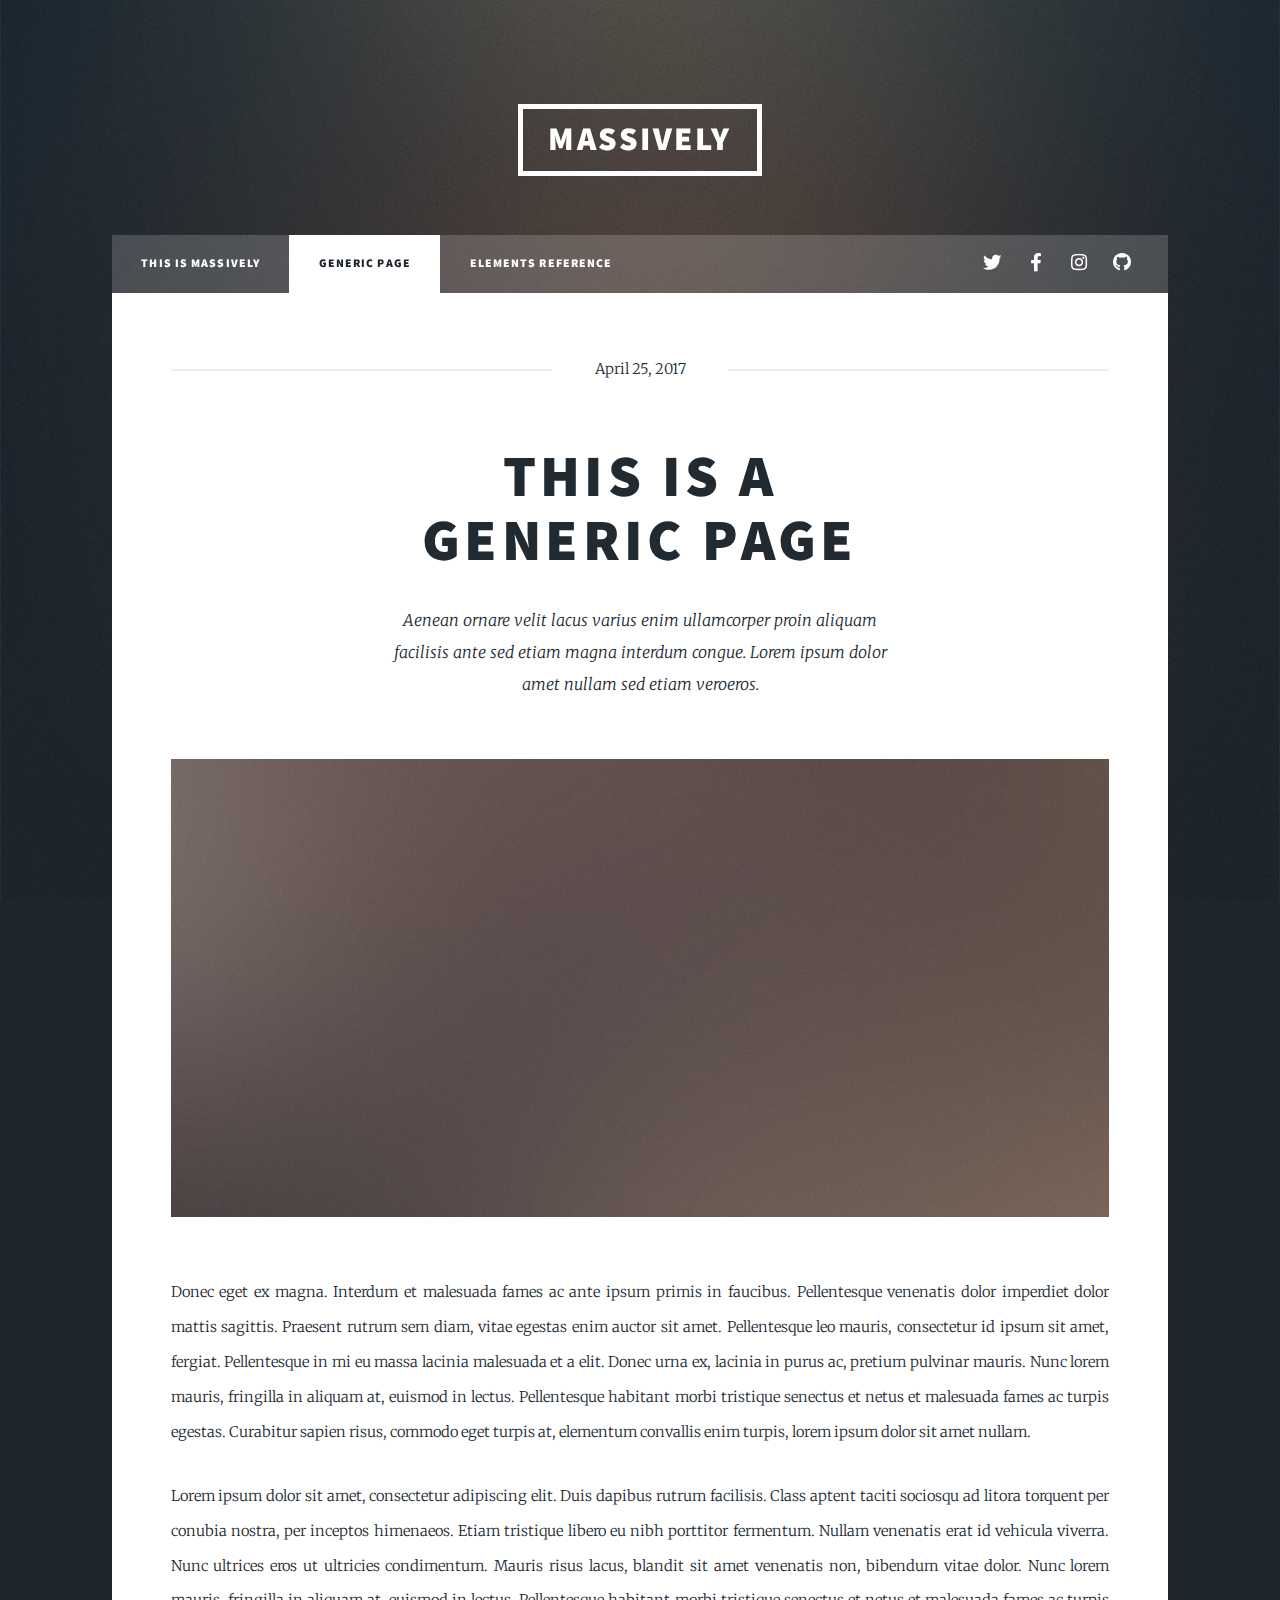
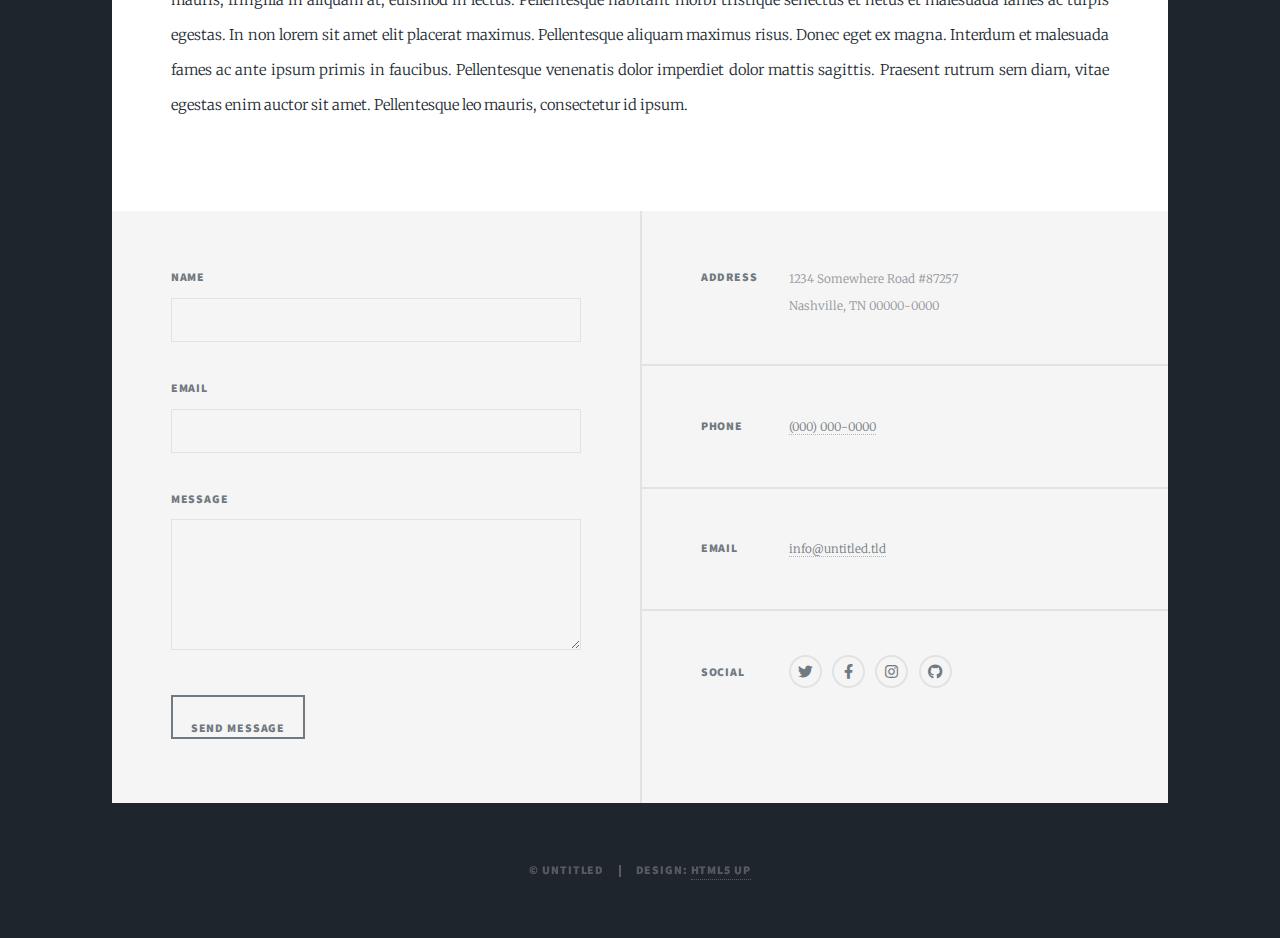
<file: generic.html>
<!DOCTYPE HTML>
<!--
	Massively by HTML5 UP
	html5up.net | @ajlkn
	Free for personal and commercial use under the CCA 3.0 license (html5up.net/license)
-->
<html>
	<head>
		<title>Generic Page - Massively by HTML5 UP</title>
		<meta charset="utf-8" />
		<meta name="viewport" content="width=device-width, initial-scale=1, user-scalable=no" />
		<link rel="stylesheet" href="assets/css/main.css" />
		<noscript><link rel="stylesheet" href="assets/css/noscript.css" /></noscript>
	</head>
	<body class="is-preload">

		<!-- Wrapper -->
			<div id="wrapper">

				<!-- Header -->
					<header id="header">
						<a href="index.html" class="logo">Massively</a>
					</header>

				<!-- Nav -->
					<nav id="nav">
						<ul class="links">
							<li><a href="index.html">This is Massively</a></li>
							<li class="active"><a href="generic.html">Generic Page</a></li>
							<li><a href="elements.html">Elements Reference</a></li>
						</ul>
						<ul class="icons">
							<li><a href="#" class="icon brands fa-twitter"><span class="label">Twitter</span></a></li>
							<li><a href="#" class="icon brands fa-facebook-f"><span class="label">Facebook</span></a></li>
							<li><a href="#" class="icon brands fa-instagram"><span class="label">Instagram</span></a></li>
							<li><a href="#" class="icon brands fa-github"><span class="label">GitHub</span></a></li>
						</ul>
					</nav>

				<!-- Main -->
					<div id="main">

						<!-- Post -->
							<section class="post">
								<header class="major">
									<span class="date">April 25, 2017</span>
									<h1>This is a<br />
									Generic Page</h1>
									<p>Aenean ornare velit lacus varius enim ullamcorper proin aliquam<br />
									facilisis ante sed etiam magna interdum congue. Lorem ipsum dolor<br />
									amet nullam sed etiam veroeros.</p>
								</header>
								<div class="image main"><img src="images/pic01.jpg" alt="" /></div>
								<p>Donec eget ex magna. Interdum et malesuada fames ac ante ipsum primis in faucibus. Pellentesque venenatis dolor imperdiet dolor mattis sagittis. Praesent rutrum sem diam, vitae egestas enim auctor sit amet. Pellentesque leo mauris, consectetur id ipsum sit amet, fergiat. Pellentesque in mi eu massa lacinia malesuada et a elit. Donec urna ex, lacinia in purus ac, pretium pulvinar mauris. Nunc lorem mauris, fringilla in aliquam at, euismod in lectus. Pellentesque habitant morbi tristique senectus et netus et malesuada fames ac turpis egestas. Curabitur sapien risus, commodo eget turpis at, elementum convallis enim turpis, lorem ipsum dolor sit amet nullam.</p>
								<p>Lorem ipsum dolor sit amet, consectetur adipiscing elit. Duis dapibus rutrum facilisis. Class aptent taciti sociosqu ad litora torquent per conubia nostra, per inceptos himenaeos. Etiam tristique libero eu nibh porttitor fermentum. Nullam venenatis erat id vehicula viverra. Nunc ultrices eros ut ultricies condimentum. Mauris risus lacus, blandit sit amet venenatis non, bibendum vitae dolor. Nunc lorem mauris, fringilla in aliquam at, euismod in lectus. Pellentesque habitant morbi tristique senectus et netus et malesuada fames ac turpis egestas. In non lorem sit amet elit placerat maximus. Pellentesque aliquam maximus risus. Donec eget ex magna. Interdum et malesuada fames ac ante ipsum primis in faucibus. Pellentesque venenatis dolor imperdiet dolor mattis sagittis. Praesent rutrum sem diam, vitae egestas enim auctor sit amet. Pellentesque leo mauris, consectetur id ipsum.</p>
							</section>

					</div>

				<!-- Footer -->
					<footer id="footer">
						<section>
							<form method="post" action="#">
								<div class="fields">
									<div class="field">
										<label for="name">Name</label>
										<input type="text" name="name" id="name" />
									</div>
									<div class="field">
										<label for="email">Email</label>
										<input type="text" name="email" id="email" />
									</div>
									<div class="field">
										<label for="message">Message</label>
										<textarea name="message" id="message" rows="3"></textarea>
									</div>
								</div>
								<ul class="actions">
									<li><input type="submit" value="Send Message" /></li>
								</ul>
							</form>
						</section>
						<section class="split contact">
							<section class="alt">
								<h3>Address</h3>
								<p>1234 Somewhere Road #87257<br />
								Nashville, TN 00000-0000</p>
							</section>
							<section>
								<h3>Phone</h3>
								<p><a href="#">(000) 000-0000</a></p>
							</section>
							<section>
								<h3>Email</h3>
								<p><a href="#">info@untitled.tld</a></p>
							</section>
							<section>
								<h3>Social</h3>
								<ul class="icons alt">
									<li><a href="#" class="icon brands alt fa-twitter"><span class="label">Twitter</span></a></li>
									<li><a href="#" class="icon brands alt fa-facebook-f"><span class="label">Facebook</span></a></li>
									<li><a href="#" class="icon brands alt fa-instagram"><span class="label">Instagram</span></a></li>
									<li><a href="#" class="icon brands alt fa-github"><span class="label">GitHub</span></a></li>
								</ul>
							</section>
						</section>
					</footer>

				<!-- Copyright -->
					<div id="copyright">
						<ul><li>&copy; Untitled</li><li>Design: <a href="https://html5up.net">HTML5 UP</a></li></ul>
					</div>

			</div>

		<!-- Scripts -->
			<script src="assets/js/jquery.min.js"></script>
			<script src="assets/js/jquery.scrollex.min.js"></script>
			<script src="assets/js/jquery.scrolly.min.js"></script>
			<script src="assets/js/browser.min.js"></script>
			<script src="assets/js/breakpoints.min.js"></script>
			<script src="assets/js/util.js"></script>
			<script src="assets/js/main.js"></script>

	</body>
</html>
</file>
<file: assets/css/main.css>
@import url(fontawesome-all.min.css);
@import url("https://fonts.googleapis.com/css?family=Merriweather:300,700,300italic,700italic|Source+Sans+Pro:900");

/*
	Massively by HTML5 UP
	html5up.net | @ajlkn
	Free for personal and commercial use under the CCA 3.0 license (html5up.net/license)
*/

html, body, div, span, applet, object,
iframe, h1, h2, h3, h4, h5, h6, p, blockquote,
pre, a, abbr, acronym, address, big, cite,
code, del, dfn, em, img, ins, kbd, q, s, samp,
small, strike, strong, sub, sup, tt, var, b,
u, i, center, dl, dt, dd, ol, ul, li, fieldset,
form, label, legend, table, caption, tbody,
tfoot, thead, tr, th, td, article, aside,
canvas, details, embed, figure, figcaption,
footer, header, hgroup, menu, nav, output, ruby,
section, summary, time, mark, audio, video {
	margin: 0;
	padding: 0;
	border: 0;
	font-size: 100%;
	font: inherit;
	vertical-align: baseline;}

article, aside, details, figcaption, figure,
footer, header, hgroup, menu, nav, section {
	display: block;}

body {
	line-height: 1;
}

ol, ul {
	list-style: none;
}

blockquote, q {
	quotes: none;
}

	blockquote:before, blockquote:after, q:before, q:after {
		content: '';
		content: none;
	}

table {
	border-collapse: collapse;
	border-spacing: 0;
}

body {
	-webkit-text-size-adjust: none;
}

mark {
	background-color: transparent;
	color: inherit;
}

input::-moz-focus-inner {
	border: 0;
	padding: 0;
}

input, select, textarea {
	-moz-appearance: none;
	-webkit-appearance: none;
	-ms-appearance: none;
	appearance: none;
}

/* Basic */

	@-ms-viewport {
		width: device-width;
	}

	body {
		-ms-overflow-style: scrollbar;
	}

	@media screen and (max-width: 480px) {

		html, body {
			min-width: 320px;
		}

	}

	html {
		box-sizing: border-box;
	}

	*, *:before, *:after {
		box-sizing: inherit;
	}

	body {
		background-color: #1e252d;
	}

		body.is-preload *, body.is-preload *:before, body.is-preload *:after {
			-moz-animation: none !important;
			-webkit-animation: none !important;
			-ms-animation: none !important;
			animation: none !important;
			-moz-transition: none !important;
			-webkit-transition: none !important;
			-ms-transition: none !important;
			transition: none !important;
		}

/* Type */

	html {
		font-size: 16pt;
	}

		@media screen and (max-width: 1680px) {

			html {
				font-size: 12pt;
			}

		}

		@media screen and (max-width: 1280px) {

			html {
				font-size: 11pt;
			}

		}

		@media screen and (max-width: 360px) {

			html {
				font-size: 10pt;
			}

		}

	body {
		color: #212931;
	}

	body, input, select, textarea {
		font-family: "Merriweather", Georgia, serif;
		font-weight: 300;
		font-size: 1rem;
		line-height: 2.375;
	}

	a {
		-moz-transition: color 0.2s ease-in-out, background-color 0.2s ease-in-out, border-color 0.2s ease-in-out, box-shadow 0.2s ease-in-out;
		-webkit-transition: color 0.2s ease-in-out, background-color 0.2s ease-in-out, border-color 0.2s ease-in-out, box-shadow 0.2s ease-in-out;
		-ms-transition: color 0.2s ease-in-out, background-color 0.2s ease-in-out, border-color 0.2s ease-in-out, box-shadow 0.2s ease-in-out;
		transition: color 0.2s ease-in-out, background-color 0.2s ease-in-out, border-color 0.2s ease-in-out, box-shadow 0.2s ease-in-out;
		border-bottom: dotted 1px;
		text-decoration: none;
	}

		a:hover {
			border-bottom-color: transparent;
		}

	strong, b {
		font-weight: 600;
	}

	em, i {
		font-style: italic;
	}

	p {
		text-align: justify;
		margin: 0 0 2rem 0;
	}

	h1, h2, h3, h4, h5, h6 {
		font-family: "Source Sans Pro", Helvetica, sans-serif;
		font-weight: 900;
		line-height: 1.5;
		letter-spacing: 0.075em;
		text-transform: uppercase;
		margin: 0 0 1rem 0;
	}

		h1 a, h2 a, h3 a, h4 a, h5 a, h6 a {
			border-bottom: 0;
			color: inherit;
			text-decoration: none;
		}

	h1 {
		font-size: 4rem;
		line-height: 1.1;
		margin: 0 0 2rem 0;
	}

	h2 {
		font-size: 1.75rem;
		line-height: 1.3;
		margin: 0 0 1.5rem 0;
	}

	h3 {
		font-size: 1.25rem;
		margin: 0 0 1.5rem 0;
	}

	h4 {
		font-size: 1rem;
	}

	h5 {
		font-size: 0.9rem;
	}

	h6 {
		font-size: 0.8rem;
	}

	sub {
		font-size: 0.8rem;
		position: relative;
		top: 0.5rem;
	}

	sup {
		font-size: 0.8rem;
		position: relative;
		top: -0.5rem;
	}

	blockquote {
		border-left: solid 4px;
		font-style: italic;
		margin: 0 0 2rem 0;
		padding: 0.5rem 0 0.5rem 2rem;
	}

	code {
		border: solid 2px;
		font-family: "Courier New", monospace;
		font-size: 0.9rem;
		margin: 0 0.25rem;
		padding: 0.25rem 0.65rem;
	}

	pre {
		-webkit-overflow-scrolling: touch;
		font-family: "Courier New", monospace;
		font-size: 0.9rem;
		margin: 0 0 2rem 0;
	}

		pre code {
			display: block;
			line-height: 1.75;
			padding: 1rem 1.5rem;
			overflow-x: auto;
		}

	hr {
		border: 0;
		border-bottom: solid 2px;
		margin: 3rem 0;
	}

		hr.major {
			margin: 5rem 0;
		}

	.align-left {
		text-align: left;
	}

	.align-center {
		text-align: center;
	}

	.align-right {
		text-align: right;
	}

	input, select, textarea {
		color: #212931;
	}

	a {
		color: #212931;
		border-bottom-color: rgba(33, 41, 49, 0.5);
	}

		a:hover {
			border-bottom-color: transparent;
			color: #18bfef !important;
		}

	strong, b {
		color: #212931;
	}

	h1, h2, h3, h4, h5, h6 {
		color: #212931;
	}

	blockquote {
		border-left-color: #eeeeee;
	}

	code {
		background: rgba(220, 220, 220, 0.25);
		border-color: #eeeeee;
	}

	hr {
		border-bottom-color: #eeeeee;
	}

/* Row */

	.row {
		display: flex;
		flex-wrap: wrap;
		box-sizing: border-box;
		align-items: stretch;
	}

		.row > * {
			box-sizing: border-box;
		}

		.row.gtr-uniform > * > :last-child {
			margin-bottom: 0;
		}

		.row.aln-left {
			justify-content: flex-start;
		}

		.row.aln-center {
			justify-content: center;
		}

		.row.aln-right {
			justify-content: flex-end;
		}

		.row.aln-top {
			align-items: flex-start;
		}

		.row.aln-middle {
			align-items: center;
		}

		.row.aln-bottom {
			align-items: flex-end;
		}

		.row > .imp {
			order: -1;
		}

		.row > .col-1 {
			width: 8.33333%;
		}

		.row > .off-1 {
			margin-left: 8.33333%;
		}

		.row > .col-2 {
			width: 16.66667%;
		}

		.row > .off-2 {
			margin-left: 16.66667%;
		}

		.row > .col-3 {
			width: 25%;
		}

		.row > .off-3 {
			margin-left: 25%;
		}

		.row > .col-4 {
			width: 33.33333%;
		}

		.row > .off-4 {
			margin-left: 33.33333%;
		}

		.row > .col-5 {
			width: 41.66667%;
		}

		.row > .off-5 {
			margin-left: 41.66667%;
		}

		.row > .col-6 {
			width: 50%;
		}

		.row > .off-6 {
			margin-left: 50%;
		}

		.row > .col-7 {
			width: 58.33333%;
		}

		.row > .off-7 {
			margin-left: 58.33333%;
		}

		.row > .col-8 {
			width: 66.66667%;
		}

		.row > .off-8 {
			margin-left: 66.66667%;
		}

		.row > .col-9 {
			width: 75%;
		}

		.row > .off-9 {
			margin-left: 75%;
		}

		.row > .col-10 {
			width: 83.33333%;
		}

		.row > .off-10 {
			margin-left: 83.33333%;
		}

		.row > .col-11 {
			width: 91.66667%;
		}

		.row > .off-11 {
			margin-left: 91.66667%;
		}

		.row > .col-12 {
			width: 100%;
		}

		.row > .off-12 {
			margin-left: 100%;
		}

		.row.gtr-0 {
			margin-top: 0;
			margin-left: 0rem;
		}

			.row.gtr-0 > * {
				padding: 0 0 0 0rem;
			}

			.row.gtr-0.gtr-uniform {
				margin-top: 0rem;
			}

				.row.gtr-0.gtr-uniform > * {
					padding-top: 0rem;
				}

		.row.gtr-25 {
			margin-top: 0;
			margin-left: -0.375rem;
		}

			.row.gtr-25 > * {
				padding: 0 0 0 0.375rem;
			}

			.row.gtr-25.gtr-uniform {
				margin-top: -0.375rem;
			}

				.row.gtr-25.gtr-uniform > * {
					padding-top: 0.375rem;
				}

		.row.gtr-50 {
			margin-top: 0;
			margin-left: -0.75rem;
		}

			.row.gtr-50 > * {
				padding: 0 0 0 0.75rem;
			}

			.row.gtr-50.gtr-uniform {
				margin-top: -0.75rem;
			}

				.row.gtr-50.gtr-uniform > * {
					padding-top: 0.75rem;
				}

		.row {
			margin-top: 0;
			margin-left: -1.5rem;
		}

			.row > * {
				padding: 0 0 0 1.5rem;
			}

			.row.gtr-uniform {
				margin-top: -1.5rem;
			}

				.row.gtr-uniform > * {
					padding-top: 1.5rem;
				}

		.row.gtr-150 {
			margin-top: 0;
			margin-left: -2.25rem;
		}

			.row.gtr-150 > * {
				padding: 0 0 0 2.25rem;
			}

			.row.gtr-150.gtr-uniform {
				margin-top: -2.25rem;
			}

				.row.gtr-150.gtr-uniform > * {
					padding-top: 2.25rem;
				}

		.row.gtr-200 {
			margin-top: 0;
			margin-left: -3rem;
		}

			.row.gtr-200 > * {
				padding: 0 0 0 3rem;
			}

			.row.gtr-200.gtr-uniform {
				margin-top: -3rem;
			}

				.row.gtr-200.gtr-uniform > * {
					padding-top: 3rem;
				}

		@media screen and (max-width: 1680px) {

			.row {
				display: flex;
				flex-wrap: wrap;
				box-sizing: border-box;
				align-items: stretch;
			}

				.row > * {
					box-sizing: border-box;
				}

				.row.gtr-uniform > * > :last-child {
					margin-bottom: 0;
				}

				.row.aln-left {
					justify-content: flex-start;
				}

				.row.aln-center {
					justify-content: center;
				}

				.row.aln-right {
					justify-content: flex-end;
				}

				.row.aln-top {
					align-items: flex-start;
				}

				.row.aln-middle {
					align-items: center;
				}

				.row.aln-bottom {
					align-items: flex-end;
				}

				.row > .imp-xlarge {
					order: -1;
				}

				.row > .col-1-xlarge {
					width: 8.33333%;
				}

				.row > .off-1-xlarge {
					margin-left: 8.33333%;
				}

				.row > .col-2-xlarge {
					width: 16.66667%;
				}

				.row > .off-2-xlarge {
					margin-left: 16.66667%;
				}

				.row > .col-3-xlarge {
					width: 25%;
				}

				.row > .off-3-xlarge {
					margin-left: 25%;
				}

				.row > .col-4-xlarge {
					width: 33.33333%;
				}

				.row > .off-4-xlarge {
					margin-left: 33.33333%;
				}

				.row > .col-5-xlarge {
					width: 41.66667%;
				}

				.row > .off-5-xlarge {
					margin-left: 41.66667%;
				}

				.row > .col-6-xlarge {
					width: 50%;
				}

				.row > .off-6-xlarge {
					margin-left: 50%;
				}

				.row > .col-7-xlarge {
					width: 58.33333%;
				}

				.row > .off-7-xlarge {
					margin-left: 58.33333%;
				}

				.row > .col-8-xlarge {
					width: 66.66667%;
				}

				.row > .off-8-xlarge {
					margin-left: 66.66667%;
				}

				.row > .col-9-xlarge {
					width: 75%;
				}

				.row > .off-9-xlarge {
					margin-left: 75%;
				}

				.row > .col-10-xlarge {
					width: 83.33333%;
				}

				.row > .off-10-xlarge {
					margin-left: 83.33333%;
				}

				.row > .col-11-xlarge {
					width: 91.66667%;
				}

				.row > .off-11-xlarge {
					margin-left: 91.66667%;
				}

				.row > .col-12-xlarge {
					width: 100%;
				}

				.row > .off-12-xlarge {
					margin-left: 100%;
				}

				.row.gtr-0 {
					margin-top: 0;
					margin-left: 0rem;
				}

					.row.gtr-0 > * {
						padding: 0 0 0 0rem;
					}

					.row.gtr-0.gtr-uniform {
						margin-top: 0rem;
					}

						.row.gtr-0.gtr-uniform > * {
							padding-top: 0rem;
						}

				.row.gtr-25 {
					margin-top: 0;
					margin-left: -0.375rem;
				}

					.row.gtr-25 > * {
						padding: 0 0 0 0.375rem;
					}

					.row.gtr-25.gtr-uniform {
						margin-top: -0.375rem;
					}

						.row.gtr-25.gtr-uniform > * {
							padding-top: 0.375rem;
						}

				.row.gtr-50 {
					margin-top: 0;
					margin-left: -0.75rem;
				}

					.row.gtr-50 > * {
						padding: 0 0 0 0.75rem;
					}

					.row.gtr-50.gtr-uniform {
						margin-top: -0.75rem;
					}

						.row.gtr-50.gtr-uniform > * {
							padding-top: 0.75rem;
						}

				.row {
					margin-top: 0;
					margin-left: -1.5rem;
				}

					.row > * {
						padding: 0 0 0 1.5rem;
					}

					.row.gtr-uniform {
						margin-top: -1.5rem;
					}

						.row.gtr-uniform > * {
							padding-top: 1.5rem;
						}

				.row.gtr-150 {
					margin-top: 0;
					margin-left: -2.25rem;
				}

					.row.gtr-150 > * {
						padding: 0 0 0 2.25rem;
					}

					.row.gtr-150.gtr-uniform {
						margin-top: -2.25rem;
					}

						.row.gtr-150.gtr-uniform > * {
							padding-top: 2.25rem;
						}

				.row.gtr-200 {
					margin-top: 0;
					margin-left: -3rem;
				}

					.row.gtr-200 > * {
						padding: 0 0 0 3rem;
					}

					.row.gtr-200.gtr-uniform {
						margin-top: -3rem;
					}

						.row.gtr-200.gtr-uniform > * {
							padding-top: 3rem;
						}

		}

		@media screen and (max-width: 1280px) {

			.row {
				display: flex;
				flex-wrap: wrap;
				box-sizing: border-box;
				align-items: stretch;
			}

				.row > * {
					box-sizing: border-box;
				}

				.row.gtr-uniform > * > :last-child {
					margin-bottom: 0;
				}

				.row.aln-left {
					justify-content: flex-start;
				}

				.row.aln-center {
					justify-content: center;
				}

				.row.aln-right {
					justify-content: flex-end;
				}

				.row.aln-top {
					align-items: flex-start;
				}

				.row.aln-middle {
					align-items: center;
				}

				.row.aln-bottom {
					align-items: flex-end;
				}

				.row > .imp-large {
					order: -1;
				}

				.row > .col-1-large {
					width: 8.33333%;
				}

				.row > .off-1-large {
					margin-left: 8.33333%;
				}

				.row > .col-2-large {
					width: 16.66667%;
				}

				.row > .off-2-large {
					margin-left: 16.66667%;
				}

				.row > .col-3-large {
					width: 25%;
				}

				.row > .off-3-large {
					margin-left: 25%;
				}

				.row > .col-4-large {
					width: 33.33333%;
				}

				.row > .off-4-large {
					margin-left: 33.33333%;
				}

				.row > .col-5-large {
					width: 41.66667%;
				}

				.row > .off-5-large {
					margin-left: 41.66667%;
				}

				.row > .col-6-large {
					width: 50%;
				}

				.row > .off-6-large {
					margin-left: 50%;
				}

				.row > .col-7-large {
					width: 58.33333%;
				}

				.row > .off-7-large {
					margin-left: 58.33333%;
				}

				.row > .col-8-large {
					width: 66.66667%;
				}

				.row > .off-8-large {
					margin-left: 66.66667%;
				}

				.row > .col-9-large {
					width: 75%;
				}

				.row > .off-9-large {
					margin-left: 75%;
				}

				.row > .col-10-large {
					width: 83.33333%;
				}

				.row > .off-10-large {
					margin-left: 83.33333%;
				}

				.row > .col-11-large {
					width: 91.66667%;
				}

				.row > .off-11-large {
					margin-left: 91.66667%;
				}

				.row > .col-12-large {
					width: 100%;
				}

				.row > .off-12-large {
					margin-left: 100%;
				}

				.row.gtr-0 {
					margin-top: 0;
					margin-left: 0rem;
				}

					.row.gtr-0 > * {
						padding: 0 0 0 0rem;
					}

					.row.gtr-0.gtr-uniform {
						margin-top: 0rem;
					}

						.row.gtr-0.gtr-uniform > * {
							padding-top: 0rem;
						}

				.row.gtr-25 {
					margin-top: 0;
					margin-left: -0.375rem;
				}

					.row.gtr-25 > * {
						padding: 0 0 0 0.375rem;
					}

					.row.gtr-25.gtr-uniform {
						margin-top: -0.375rem;
					}

						.row.gtr-25.gtr-uniform > * {
							padding-top: 0.375rem;
						}

				.row.gtr-50 {
					margin-top: 0;
					margin-left: -0.75rem;
				}

					.row.gtr-50 > * {
						padding: 0 0 0 0.75rem;
					}

					.row.gtr-50.gtr-uniform {
						margin-top: -0.75rem;
					}

						.row.gtr-50.gtr-uniform > * {
							padding-top: 0.75rem;
						}

				.row {
					margin-top: 0;
					margin-left: -1.5rem;
				}

					.row > * {
						padding: 0 0 0 1.5rem;
					}

					.row.gtr-uniform {
						margin-top: -1.5rem;
					}

						.row.gtr-uniform > * {
							padding-top: 1.5rem;
						}

				.row.gtr-150 {
					margin-top: 0;
					margin-left: -2.25rem;
				}

					.row.gtr-150 > * {
						padding: 0 0 0 2.25rem;
					}

					.row.gtr-150.gtr-uniform {
						margin-top: -2.25rem;
					}

						.row.gtr-150.gtr-uniform > * {
							padding-top: 2.25rem;
						}

				.row.gtr-200 {
					margin-top: 0;
					margin-left: -3rem;
				}

					.row.gtr-200 > * {
						padding: 0 0 0 3rem;
					}

					.row.gtr-200.gtr-uniform {
						margin-top: -3rem;
					}

						.row.gtr-200.gtr-uniform > * {
							padding-top: 3rem;
						}

		}

		@media screen and (max-width: 980px) {

			.row {
				display: flex;
				flex-wrap: wrap;
				box-sizing: border-box;
				align-items: stretch;
			}

				.row > * {
					box-sizing: border-box;
				}

				.row.gtr-uniform > * > :last-child {
					margin-bottom: 0;
				}

				.row.aln-left {
					justify-content: flex-start;
				}

				.row.aln-center {
					justify-content: center;
				}

				.row.aln-right {
					justify-content: flex-end;
				}

				.row.aln-top {
					align-items: flex-start;
				}

				.row.aln-middle {
					align-items: center;
				}

				.row.aln-bottom {
					align-items: flex-end;
				}

				.row > .imp-medium {
					order: -1;
				}

				.row > .col-1-medium {
					width: 8.33333%;
				}

				.row > .off-1-medium {
					margin-left: 8.33333%;
				}

				.row > .col-2-medium {
					width: 16.66667%;
				}

				.row > .off-2-medium {
					margin-left: 16.66667%;
				}

				.row > .col-3-medium {
					width: 25%;
				}

				.row > .off-3-medium {
					margin-left: 25%;
				}

				.row > .col-4-medium {
					width: 33.33333%;
				}

				.row > .off-4-medium {
					margin-left: 33.33333%;
				}

				.row > .col-5-medium {
					width: 41.66667%;
				}

				.row > .off-5-medium {
					margin-left: 41.66667%;
				}

				.row > .col-6-medium {
					width: 50%;
				}

				.row > .off-6-medium {
					margin-left: 50%;
				}

				.row > .col-7-medium {
					width: 58.33333%;
				}

				.row > .off-7-medium {
					margin-left: 58.33333%;
				}

				.row > .col-8-medium {
					width: 66.66667%;
				}

				.row > .off-8-medium {
					margin-left: 66.66667%;
				}

				.row > .col-9-medium {
					width: 75%;
				}

				.row > .off-9-medium {
					margin-left: 75%;
				}

				.row > .col-10-medium {
					width: 83.33333%;
				}

				.row > .off-10-medium {
					margin-left: 83.33333%;
				}

				.row > .col-11-medium {
					width: 91.66667%;
				}

				.row > .off-11-medium {
					margin-left: 91.66667%;
				}

				.row > .col-12-medium {
					width: 100%;
				}

				.row > .off-12-medium {
					margin-left: 100%;
				}

				.row.gtr-0 {
					margin-top: 0;
					margin-left: 0rem;
				}

					.row.gtr-0 > * {
						padding: 0 0 0 0rem;
					}

					.row.gtr-0.gtr-uniform {
						margin-top: 0rem;
					}

						.row.gtr-0.gtr-uniform > * {
							padding-top: 0rem;
						}

				.row.gtr-25 {
					margin-top: 0;
					margin-left: -0.375rem;
				}

					.row.gtr-25 > * {
						padding: 0 0 0 0.375rem;
					}

					.row.gtr-25.gtr-uniform {
						margin-top: -0.375rem;
					}

						.row.gtr-25.gtr-uniform > * {
							padding-top: 0.375rem;
						}

				.row.gtr-50 {
					margin-top: 0;
					margin-left: -0.75rem;
				}

					.row.gtr-50 > * {
						padding: 0 0 0 0.75rem;
					}

					.row.gtr-50.gtr-uniform {
						margin-top: -0.75rem;
					}

						.row.gtr-50.gtr-uniform > * {
							padding-top: 0.75rem;
						}

				.row {
					margin-top: 0;
					margin-left: -1.5rem;
				}

					.row > * {
						padding: 0 0 0 1.5rem;
					}

					.row.gtr-uniform {
						margin-top: -1.5rem;
					}

						.row.gtr-uniform > * {
							padding-top: 1.5rem;
						}

				.row.gtr-150 {
					margin-top: 0;
					margin-left: -2.25rem;
				}

					.row.gtr-150 > * {
						padding: 0 0 0 2.25rem;
					}

					.row.gtr-150.gtr-uniform {
						margin-top: -2.25rem;
					}

						.row.gtr-150.gtr-uniform > * {
							padding-top: 2.25rem;
						}

				.row.gtr-200 {
					margin-top: 0;
					margin-left: -3rem;
				}

					.row.gtr-200 > * {
						padding: 0 0 0 3rem;
					}

					.row.gtr-200.gtr-uniform {
						margin-top: -3rem;
					}

						.row.gtr-200.gtr-uniform > * {
							padding-top: 3rem;
						}

		}

		@media screen and (max-width: 736px) {

			.row {
				display: flex;
				flex-wrap: wrap;
				box-sizing: border-box;
				align-items: stretch;
			}

				.row > * {
					box-sizing: border-box;
				}

				.row.gtr-uniform > * > :last-child {
					margin-bottom: 0;
				}

				.row.aln-left {
					justify-content: flex-start;
				}

				.row.aln-center {
					justify-content: center;
				}

				.row.aln-right {
					justify-content: flex-end;
				}

				.row.aln-top {
					align-items: flex-start;
				}

				.row.aln-middle {
					align-items: center;
				}

				.row.aln-bottom {
					align-items: flex-end;
				}

				.row > .imp-small {
					order: -1;
				}

				.row > .col-1-small {
					width: 8.33333%;
				}

				.row > .off-1-small {
					margin-left: 8.33333%;
				}

				.row > .col-2-small {
					width: 16.66667%;
				}

				.row > .off-2-small {
					margin-left: 16.66667%;
				}

				.row > .col-3-small {
					width: 25%;
				}

				.row > .off-3-small {
					margin-left: 25%;
				}

				.row > .col-4-small {
					width: 33.33333%;
				}

				.row > .off-4-small {
					margin-left: 33.33333%;
				}

				.row > .col-5-small {
					width: 41.66667%;
				}

				.row > .off-5-small {
					margin-left: 41.66667%;
				}

				.row > .col-6-small {
					width: 50%;
				}

				.row > .off-6-small {
					margin-left: 50%;
				}

				.row > .col-7-small {
					width: 58.33333%;
				}

				.row > .off-7-small {
					margin-left: 58.33333%;
				}

				.row > .col-8-small {
					width: 66.66667%;
				}

				.row > .off-8-small {
					margin-left: 66.66667%;
				}

				.row > .col-9-small {
					width: 75%;
				}

				.row > .off-9-small {
					margin-left: 75%;
				}

				.row > .col-10-small {
					width: 83.33333%;
				}

				.row > .off-10-small {
					margin-left: 83.33333%;
				}

				.row > .col-11-small {
					width: 91.66667%;
				}

				.row > .off-11-small {
					margin-left: 91.66667%;
				}

				.row > .col-12-small {
					width: 100%;
				}

				.row > .off-12-small {
					margin-left: 100%;
				}

				.row.gtr-0 {
					margin-top: 0;
					margin-left: 0rem;
				}

					.row.gtr-0 > * {
						padding: 0 0 0 0rem;
					}

					.row.gtr-0.gtr-uniform {
						margin-top: 0rem;
					}

						.row.gtr-0.gtr-uniform > * {
							padding-top: 0rem;
						}

				.row.gtr-25 {
					margin-top: 0;
					margin-left: -0.375rem;
				}

					.row.gtr-25 > * {
						padding: 0 0 0 0.375rem;
					}

					.row.gtr-25.gtr-uniform {
						margin-top: -0.375rem;
					}

						.row.gtr-25.gtr-uniform > * {
							padding-top: 0.375rem;
						}

				.row.gtr-50 {
					margin-top: 0;
					margin-left: -0.75rem;
				}

					.row.gtr-50 > * {
						padding: 0 0 0 0.75rem;
					}

					.row.gtr-50.gtr-uniform {
						margin-top: -0.75rem;
					}

						.row.gtr-50.gtr-uniform > * {
							padding-top: 0.75rem;
						}

				.row {
					margin-top: 0;
					margin-left: -1.5rem;
				}

					.row > * {
						padding: 0 0 0 1.5rem;
					}

					.row.gtr-uniform {
						margin-top: -1.5rem;
					}

						.row.gtr-uniform > * {
							padding-top: 1.5rem;
						}

				.row.gtr-150 {
					margin-top: 0;
					margin-left: -2.25rem;
				}

					.row.gtr-150 > * {
						padding: 0 0 0 2.25rem;
					}

					.row.gtr-150.gtr-uniform {
						margin-top: -2.25rem;
					}

						.row.gtr-150.gtr-uniform > * {
							padding-top: 2.25rem;
						}

				.row.gtr-200 {
					margin-top: 0;
					margin-left: -3rem;
				}

					.row.gtr-200 > * {
						padding: 0 0 0 3rem;
					}

					.row.gtr-200.gtr-uniform {
						margin-top: -3rem;
					}

						.row.gtr-200.gtr-uniform > * {
							padding-top: 3rem;
						}

		}

		@media screen and (max-width: 480px) {

			.row {
				display: flex;
				flex-wrap: wrap;
				box-sizing: border-box;
				align-items: stretch;
			}

				.row > * {
					box-sizing: border-box;
				}

				.row.gtr-uniform > * > :last-child {
					margin-bottom: 0;
				}

				.row.aln-left {
					justify-content: flex-start;
				}

				.row.aln-center {
					justify-content: center;
				}

				.row.aln-right {
					justify-content: flex-end;
				}

				.row.aln-top {
					align-items: flex-start;
				}

				.row.aln-middle {
					align-items: center;
				}

				.row.aln-bottom {
					align-items: flex-end;
				}

				.row > .imp-xsmall {
					order: -1;
				}

				.row > .col-1-xsmall {
					width: 8.33333%;
				}

				.row > .off-1-xsmall {
					margin-left: 8.33333%;
				}

				.row > .col-2-xsmall {
					width: 16.66667%;
				}

				.row > .off-2-xsmall {
					margin-left: 16.66667%;
				}

				.row > .col-3-xsmall {
					width: 25%;
				}

				.row > .off-3-xsmall {
					margin-left: 25%;
				}

				.row > .col-4-xsmall {
					width: 33.33333%;
				}

				.row > .off-4-xsmall {
					margin-left: 33.33333%;
				}

				.row > .col-5-xsmall {
					width: 41.66667%;
				}

				.row > .off-5-xsmall {
					margin-left: 41.66667%;
				}

				.row > .col-6-xsmall {
					width: 50%;
				}

				.row > .off-6-xsmall {
					margin-left: 50%;
				}

				.row > .col-7-xsmall {
					width: 58.33333%;
				}

				.row > .off-7-xsmall {
					margin-left: 58.33333%;
				}

				.row > .col-8-xsmall {
					width: 66.66667%;
				}

				.row > .off-8-xsmall {
					margin-left: 66.66667%;
				}

				.row > .col-9-xsmall {
					width: 75%;
				}

				.row > .off-9-xsmall {
					margin-left: 75%;
				}

				.row > .col-10-xsmall {
					width: 83.33333%;
				}

				.row > .off-10-xsmall {
					margin-left: 83.33333%;
				}

				.row > .col-11-xsmall {
					width: 91.66667%;
				}

				.row > .off-11-xsmall {
					margin-left: 91.66667%;
				}

				.row > .col-12-xsmall {
					width: 100%;
				}

				.row > .off-12-xsmall {
					margin-left: 100%;
				}

				.row.gtr-0 {
					margin-top: 0;
					margin-left: 0rem;
				}

					.row.gtr-0 > * {
						padding: 0 0 0 0rem;
					}

					.row.gtr-0.gtr-uniform {
						margin-top: 0rem;
					}

						.row.gtr-0.gtr-uniform > * {
							padding-top: 0rem;
						}

				.row.gtr-25 {
					margin-top: 0;
					margin-left: -0.375rem;
				}

					.row.gtr-25 > * {
						padding: 0 0 0 0.375rem;
					}

					.row.gtr-25.gtr-uniform {
						margin-top: -0.375rem;
					}

						.row.gtr-25.gtr-uniform > * {
							padding-top: 0.375rem;
						}

				.row.gtr-50 {
					margin-top: 0;
					margin-left: -0.75rem;
				}

					.row.gtr-50 > * {
						padding: 0 0 0 0.75rem;
					}

					.row.gtr-50.gtr-uniform {
						margin-top: -0.75rem;
					}

						.row.gtr-50.gtr-uniform > * {
							padding-top: 0.75rem;
						}

				.row {
					margin-top: 0;
					margin-left: -1.5rem;
				}

					.row > * {
						padding: 0 0 0 1.5rem;
					}

					.row.gtr-uniform {
						margin-top: -1.5rem;
					}

						.row.gtr-uniform > * {
							padding-top: 1.5rem;
						}

				.row.gtr-150 {
					margin-top: 0;
					margin-left: -2.25rem;
				}

					.row.gtr-150 > * {
						padding: 0 0 0 2.25rem;
					}

					.row.gtr-150.gtr-uniform {
						margin-top: -2.25rem;
					}

						.row.gtr-150.gtr-uniform > * {
							padding-top: 2.25rem;
						}

				.row.gtr-200 {
					margin-top: 0;
					margin-left: -3rem;
				}

					.row.gtr-200 > * {
						padding: 0 0 0 3rem;
					}

					.row.gtr-200.gtr-uniform {
						margin-top: -3rem;
					}

						.row.gtr-200.gtr-uniform > * {
							padding-top: 3rem;
						}

		}

		@media screen and (max-width: 360px) {

			.row {
				display: flex;
				flex-wrap: wrap;
				box-sizing: border-box;
				align-items: stretch;
			}

				.row > * {
					box-sizing: border-box;
				}

				.row.gtr-uniform > * > :last-child {
					margin-bottom: 0;
				}

				.row.aln-left {
					justify-content: flex-start;
				}

				.row.aln-center {
					justify-content: center;
				}

				.row.aln-right {
					justify-content: flex-end;
				}

				.row.aln-top {
					align-items: flex-start;
				}

				.row.aln-middle {
					align-items: center;
				}

				.row.aln-bottom {
					align-items: flex-end;
				}

				.row > .imp-xxsmall {
					order: -1;
				}

				.row > .col-1-xxsmall {
					width: 8.33333%;
				}

				.row > .off-1-xxsmall {
					margin-left: 8.33333%;
				}

				.row > .col-2-xxsmall {
					width: 16.66667%;
				}

				.row > .off-2-xxsmall {
					margin-left: 16.66667%;
				}

				.row > .col-3-xxsmall {
					width: 25%;
				}

				.row > .off-3-xxsmall {
					margin-left: 25%;
				}

				.row > .col-4-xxsmall {
					width: 33.33333%;
				}

				.row > .off-4-xxsmall {
					margin-left: 33.33333%;
				}

				.row > .col-5-xxsmall {
					width: 41.66667%;
				}

				.row > .off-5-xxsmall {
					margin-left: 41.66667%;
				}

				.row > .col-6-xxsmall {
					width: 50%;
				}

				.row > .off-6-xxsmall {
					margin-left: 50%;
				}

				.row > .col-7-xxsmall {
					width: 58.33333%;
				}

				.row > .off-7-xxsmall {
					margin-left: 58.33333%;
				}

				.row > .col-8-xxsmall {
					width: 66.66667%;
				}

				.row > .off-8-xxsmall {
					margin-left: 66.66667%;
				}

				.row > .col-9-xxsmall {
					width: 75%;
				}

				.row > .off-9-xxsmall {
					margin-left: 75%;
				}

				.row > .col-10-xxsmall {
					width: 83.33333%;
				}

				.row > .off-10-xxsmall {
					margin-left: 83.33333%;
				}

				.row > .col-11-xxsmall {
					width: 91.66667%;
				}

				.row > .off-11-xxsmall {
					margin-left: 91.66667%;
				}

				.row > .col-12-xxsmall {
					width: 100%;
				}

				.row > .off-12-xxsmall {
					margin-left: 100%;
				}

				.row.gtr-0 {
					margin-top: 0;
					margin-left: 0rem;
				}

					.row.gtr-0 > * {
						padding: 0 0 0 0rem;
					}

					.row.gtr-0.gtr-uniform {
						margin-top: 0rem;
					}

						.row.gtr-0.gtr-uniform > * {
							padding-top: 0rem;
						}

				.row.gtr-25 {
					margin-top: 0;
					margin-left: -0.375rem;
				}

					.row.gtr-25 > * {
						padding: 0 0 0 0.375rem;
					}

					.row.gtr-25.gtr-uniform {
						margin-top: -0.375rem;
					}

						.row.gtr-25.gtr-uniform > * {
							padding-top: 0.375rem;
						}

				.row.gtr-50 {
					margin-top: 0;
					margin-left: -0.75rem;
				}

					.row.gtr-50 > * {
						padding: 0 0 0 0.75rem;
					}

					.row.gtr-50.gtr-uniform {
						margin-top: -0.75rem;
					}

						.row.gtr-50.gtr-uniform > * {
							padding-top: 0.75rem;
						}

				.row {
					margin-top: 0;
					margin-left: -1.5rem;
				}

					.row > * {
						padding: 0 0 0 1.5rem;
					}

					.row.gtr-uniform {
						margin-top: -1.5rem;
					}

						.row.gtr-uniform > * {
							padding-top: 1.5rem;
						}

				.row.gtr-150 {
					margin-top: 0;
					margin-left: -2.25rem;
				}

					.row.gtr-150 > * {
						padding: 0 0 0 2.25rem;
					}

					.row.gtr-150.gtr-uniform {
						margin-top: -2.25rem;
					}

						.row.gtr-150.gtr-uniform > * {
							padding-top: 2.25rem;
						}

				.row.gtr-200 {
					margin-top: 0;
					margin-left: -3rem;
				}

					.row.gtr-200 > * {
						padding: 0 0 0 3rem;
					}

					.row.gtr-200.gtr-uniform {
						margin-top: -3rem;
					}

						.row.gtr-200.gtr-uniform > * {
							padding-top: 3rem;
						}

		}

/* Box */

	.box {
		border: solid 2px;
		margin-bottom: 2rem;
		padding: 1.5rem;
	}

		.box > :last-child,
		.box > :last-child > :last-child,
		.box > :last-child > :last-child > :last-child {
			margin-bottom: 0;
		}

		.box.alt {
			border: 0;
			border-radius: 0;
			padding: 0;
		}

	.box {
		border-color: #eeeeee;
	}

/* Button */

	input[type="submit"],
	input[type="reset"],
	input[type="button"],
	button,
	.button {
		-moz-appearance: none;
		-webkit-appearance: none;
		-ms-appearance: none;
		appearance: none;
		-moz-transition: background-color 0.2s ease-in-out, box-shadow 0.2s ease-in-out, color 0.2s ease-in-out;
		-webkit-transition: background-color 0.2s ease-in-out, box-shadow 0.2s ease-in-out, color 0.2s ease-in-out;
		-ms-transition: background-color 0.2s ease-in-out, box-shadow 0.2s ease-in-out, color 0.2s ease-in-out;
		transition: background-color 0.2s ease-in-out, box-shadow 0.2s ease-in-out, color 0.2s ease-in-out;
		border: 0;
		border-radius: 0;
		cursor: pointer;
		display: inline-block;
		font-family: "Source Sans Pro", Helvetica, sans-serif;
		font-size: 0.8rem;
		font-weight: 900;
		letter-spacing: 0.075em;
		height: 3rem;
		line-height: 3rem;
		padding: 0 2rem;
		text-align: center;
		text-decoration: none;
		text-transform: uppercase;
		white-space: nowrap;
	}

		input[type="submit"].icon:before,
		input[type="reset"].icon:before,
		input[type="button"].icon:before,
		button.icon:before,
		.button.icon:before {
			margin-right: 0.5rem;
		}

		input[type="submit"].icon.solo,
		input[type="reset"].icon.solo,
		input[type="button"].icon.solo,
		button.icon.solo,
		.button.icon.solo {
			position: relative;
			width: 4rem;
			height: 4rem;
			line-height: 4rem;
			border-radius: 4rem;
			text-indent: 4rem;
			overflow: hidden;
			padding: 0;
			white-space: nowrap;
		}

			input[type="submit"].icon.solo:before,
			input[type="reset"].icon.solo:before,
			input[type="button"].icon.solo:before,
			button.icon.solo:before,
			.button.icon.solo:before {
				position: absolute;
				display: block;
				top: 0;
				left: 0;
				width: inherit;
				height: inherit;
				line-height: inherit;
				font-size: 1.25rem;
				margin-right: 0;
				text-align: center;
				text-indent: 0;
			}

		input[type="submit"].fit,
		input[type="reset"].fit,
		input[type="button"].fit,
		button.fit,
		.button.fit {
			width: 100%;
		}

		input[type="submit"].small,
		input[type="reset"].small,
		input[type="button"].small,
		button.small,
		.button.small {
			font-size: 0.7rem;
			height: 2.5rem;
			line-height: 2.5rem;
			padding: 0 1.5rem;
		}

		input[type="submit"].large,
		input[type="reset"].large,
		input[type="button"].large,
		button.large,
		.button.large {
			font-size: 0.9rem;
			height: 3.5rem;
			line-height: 3.5rem;
			padding: 0 2.75rem;
		}

		@media screen and (max-width: 980px) {

			input[type="submit"],
			input[type="reset"],
			input[type="button"],
			button,
			.button {
				font-size: 0.9rem;
				height: 3.25rem;
				line-height: 3.25rem;
			}

				input[type="submit"].large,
				input[type="reset"].large,
				input[type="button"].large,
				button.large,
				.button.large {
					font-size: 1rem;
					height: 3.75rem;
					line-height: 3.75rem;
				}

		}

		input[type="submit"].disabled, input[type="submit"]:disabled,
		input[type="reset"].disabled,
		input[type="reset"]:disabled,
		input[type="button"].disabled,
		input[type="button"]:disabled,
		button.disabled,
		button:disabled,
		.button.disabled,
		.button:disabled {
			pointer-events: none;
			opacity: 0.25;
		}

	input[type="submit"],
	input[type="reset"],
	input[type="button"],
	button,
	.button {
		background-color: transparent;
		box-shadow: inset 0 0 0 2px #212931;
		color: #212931 !important;
	}

		input[type="submit"]:hover,
		input[type="reset"]:hover,
		input[type="button"]:hover,
		button:hover,
		.button:hover {
			box-shadow: inset 0 0 0 2px #18bfef;
			color: #18bfef !important;
		}

		input[type="submit"].primary,
		input[type="reset"].primary,
		input[type="button"].primary,
		button.primary,
		.button.primary {
			background-color: #212931;
			box-shadow: none;
			color: #ffffff !important;
		}

			input[type="submit"].primary:hover,
			input[type="reset"].primary:hover,
			input[type="button"].primary:hover,
			button.primary:hover,
			.button.primary:hover {
				background-color: #18bfef;
			}

/* Form */

	form {
		margin: 0 0 2rem 0;
	}

		form > :last-child {
			margin-bottom: 0;
		}

		form > .fields {
			display: -moz-flex;
			display: -webkit-flex;
			display: -ms-flex;
			display: flex;
			-moz-flex-wrap: wrap;
			-webkit-flex-wrap: wrap;
			-ms-flex-wrap: wrap;
			flex-wrap: wrap;
			width: calc(100% + 3rem);
			margin: -1.5rem 0 2rem -1.5rem;
		}

			form > .fields > .field {
				-moz-flex-grow: 0;
				-webkit-flex-grow: 0;
				-ms-flex-grow: 0;
				flex-grow: 0;
				-moz-flex-shrink: 0;
				-webkit-flex-shrink: 0;
				-ms-flex-shrink: 0;
				flex-shrink: 0;
				padding: 1.5rem 0 0 1.5rem;
				width: calc(100% - 1.5rem);
			}

				form > .fields > .field.half {
					width: calc(50% - 0.75rem);
				}

				form > .fields > .field.third {
					width: calc(100%/3 - 0.5rem);
				}

				form > .fields > .field.quarter {
					width: calc(25% - 0.375rem);
				}

		@media screen and (max-width: 480px) {

			form > .fields {
				width: calc(100% + 3rem);
				margin: -1.5rem 0 2rem -1.5rem;
			}

				form > .fields > .field {
					padding: 1.5rem 0 0 1.5rem;
					width: calc(100% - 1.5rem);
				}

					form > .fields > .field.half {
						width: calc(100% - 1.5rem);
					}

					form > .fields > .field.third {
						width: calc(100% - 1.5rem);
					}

					form > .fields > .field.quarter {
						width: calc(100% - 1.5rem);
					}

		}

	label {
		display: block;
		font-family: "Source Sans Pro", Helvetica, sans-serif;
		font-weight: 900;
		line-height: 1.5;
		letter-spacing: 0.075em;
		font-size: 0.8rem;
		text-transform: uppercase;
		margin: 0 0 0.75rem 0;
	}

		@media screen and (max-width: 980px) {

			label {
				font-size: 0.9rem;
			}

		}

	input[type="text"],
	input[type="password"],
	input[type="email"],
	select,
	textarea {
		-moz-appearance: none;
		-webkit-appearance: none;
		-ms-appearance: none;
		appearance: none;
		background: transparent;
		border-radius: 0;
		border: solid 2px;
		color: inherit;
		display: block;
		outline: 0;
		padding: 0 1rem;
		text-decoration: none;
		width: 100%;
	}

		input[type="text"]:invalid,
		input[type="password"]:invalid,
		input[type="email"]:invalid,
		select:invalid,
		textarea:invalid {
			box-shadow: none;
		}

	select {
		background-size: 1.25rem;
		background-repeat: no-repeat;
		background-position: calc(100% - 1rem) center;
		height: 3rem;
		padding-right: 3rem;
		text-overflow: ellipsis;
	}

		select:focus::-ms-value {
			background-color: transparent;
		}

		select::-ms-expand {
			display: none;
		}

	input[type="text"],
	input[type="password"],
	input[type="email"],
	select {
		height: 3rem;
	}

	textarea {
		padding: 0.75rem 1rem;
	}

	input[type="checkbox"],
	input[type="radio"] {
		-moz-appearance: none;
		-webkit-appearance: none;
		-ms-appearance: none;
		appearance: none;
		display: block;
		float: left;
		margin-right: -2rem;
		opacity: 0;
		width: 1rem;
		z-index: -1;
	}

		input[type="checkbox"] + label,
		input[type="radio"] + label {
			text-decoration: none;
			cursor: pointer;
			display: inline-block;
			font-size: 1rem;
			letter-spacing: 0;
			font-family: "Merriweather", Georgia, serif;
			text-transform: none;
			font-weight: 300;
			padding-left: 2.8rem;
			padding-right: 1rem;
			position: relative;
		}

			input[type="checkbox"] + label:before,
			input[type="radio"] + label:before {
				-moz-osx-font-smoothing: grayscale;
				-webkit-font-smoothing: antialiased;
				display: inline-block;
				font-style: normal;
				font-variant: normal;
				text-rendering: auto;
				line-height: 1;
				text-transform: none !important;
				font-family: 'Font Awesome 5 Free';
				font-weight: 900;
			}

			input[type="checkbox"] + label:before,
			input[type="radio"] + label:before {
				border-radius: 0;
				border: solid 2px;
				content: '';
				display: inline-block;
				font-size: 0.8rem;
				height: 1.8rem;
				left: 0;
				line-height: 1.65rem;
				position: absolute;
				text-align: center;
				top: -0.125rem;
				width: 1.8rem;
			}

		input[type="checkbox"]:checked + label:before,
		input[type="radio"]:checked + label:before {
			content: '\f00c';
		}

	input[type="checkbox"] + label:before {
		border-radius: 0;
	}

	input[type="radio"] + label:before {
		border-radius: 100%;
	}

	::-webkit-input-placeholder {
		opacity: 1.0;
	}

	:-moz-placeholder {
		opacity: 1.0;
	}

	::-moz-placeholder {
		opacity: 1.0;
	}

	:-ms-input-placeholder {
		opacity: 1.0;
	}

	label {
		color: #212931;
	}

	input[type="text"],
	input[type="password"],
	input[type="email"],
	select,
	textarea {
		border-color: #eeeeee;
	}

		input[type="text"]:focus,
		input[type="password"]:focus,
		input[type="email"]:focus,
		select:focus,
		textarea:focus {
			border-color: #18bfef;
		}

	select {
		background-image: url("data:image/svg+xml;charset=utf8,%3Csvg xmlns='http://www.w3.org/2000/svg' width='40' height='40' preserveAspectRatio='none' viewBox='0 0 40 40'%3E%3Cpath d='M9.4,12.3l10.4,10.4l10.4-10.4c0.2-0.2,0.5-0.4,0.9-0.4c0.3,0,0.6,0.1,0.9,0.4l3.3,3.3c0.2,0.2,0.4,0.5,0.4,0.9 c0,0.4-0.1,0.6-0.4,0.9L20.7,31.9c-0.2,0.2-0.5,0.4-0.9,0.4c-0.3,0-0.6-0.1-0.9-0.4L4.3,17.3c-0.2-0.2-0.4-0.5-0.4-0.9 c0-0.4,0.1-0.6,0.4-0.9l3.3-3.3c0.2-0.2,0.5-0.4,0.9-0.4S9.1,12.1,9.4,12.3z' fill='%23eeeeee' /%3E%3C/svg%3E");
	}

		select option {
			background-color: #ffffff;
			color: #212931;
		}

	.select-wrapper:before {
		color: #eeeeee;
	}

	input[type="checkbox"] + label,
	input[type="radio"] + label {
		color: #212931;
	}

		input[type="checkbox"] + label:before,
		input[type="radio"] + label:before {
			border-color: #eeeeee;
		}

	input[type="checkbox"]:checked + label:before,
	input[type="radio"]:checked + label:before {
		background-color: #212931;
		border-color: #212931;
		color: #ffffff;
	}

	input[type="checkbox"]:focus + label:before,
	input[type="radio"]:focus + label:before {
		border-color: #18bfef;
	}

	::-webkit-input-placeholder {
		color: #909498 !important;
	}

	:-moz-placeholder {
		color: #909498 !important;
	}

	::-moz-placeholder {
		color: #909498 !important;
	}

	:-ms-input-placeholder {
		color: #909498 !important;
	}

	.formerize-placeholder {
		color: #909498 !important;
	}

/* Icon */

	.icon {
		text-decoration: none;
		border-bottom: none;
		position: relative;
	}

		.icon:before {
			-moz-osx-font-smoothing: grayscale;
			-webkit-font-smoothing: antialiased;
			display: inline-block;
			font-style: normal;
			font-variant: normal;
			text-rendering: auto;
			line-height: 1;
			text-transform: none !important;
			font-family: 'Font Awesome 5 Free';
			font-weight: 400;
		}

		.icon > .label {
			display: none;
		}

		.icon:before {
			line-height: inherit;
		}

		.icon.solid:before {
			font-weight: 900;
		}

		.icon.brands:before {
			font-family: 'Font Awesome 5 Brands';
		}

/* Image */

	.image {
		border: 0;
		display: inline-block;
		position: relative;
	}

		.image img {
			display: block;
		}

		.image.left, .image.right {
			max-width: 40%;
		}

			.image.left img, .image.right img {
				width: 100%;
			}

		.image.left {
			float: left;
			margin: 0 2rem 2rem 0;
			top: 0.75rem;
		}

		.image.right {
			float: right;
			margin: 0 0 2rem 2rem;
			top: 0.75rem;
		}

		.image.fit {
			display: block;
			margin: 2.5rem 0;
			width: 100%;
		}

			.image.fit:first-child {
				margin-top: 0;
			}

			.image.fit img {
				width: 100%;
			}

		.image.main {
			display: block;
			margin: 4rem 0;
			width: 100%;
		}

			.image.main:first-child {
				margin-top: 0;
			}

			.image.main img {
				width: 100%;
			}

		@media screen and (max-width: 736px) {

			.image.fit {
				margin: 2rem 0;
			}

			.image.main {
				margin: 2rem 0;
			}

		}

	a.image {
		overflow: hidden;
	}

		a.image img {
			-moz-transition: -moz-transform 0.2s ease-out;
			-webkit-transition: -webkit-transform 0.2s ease-out;
			-ms-transition: -ms-transform 0.2s ease-out;
			transition: transform 0.2s ease-out;
		}

		a.image:hover img {
			-moz-transform: scale(1.05);
			-webkit-transform: scale(1.05);
			-ms-transform: scale(1.05);
			transform: scale(1.05);
		}

/* Actions */

	ul.actions {
		display: -moz-flex;
		display: -webkit-flex;
		display: -ms-flex;
		display: flex;
		cursor: default;
		list-style: none;
		margin-left: -1rem;
		padding-left: 0;
	}

		ul.actions li {
			padding: 0 0 0 1rem;
			vertical-align: middle;
		}

		ul.actions.special {
			-moz-justify-content: center;
			-webkit-justify-content: center;
			-ms-justify-content: center;
			justify-content: center;
			width: 100%;
			margin-left: 0;
		}

			ul.actions.special li:first-child {
				padding-left: 0;
			}

		ul.actions.stacked {
			-moz-flex-direction: column;
			-webkit-flex-direction: column;
			-ms-flex-direction: column;
			flex-direction: column;
			margin-left: 0;
		}

			ul.actions.stacked li {
				padding: 1.3rem 0 0 0;
			}

				ul.actions.stacked li:first-child {
					padding-top: 0;
				}

		ul.actions.fit {
			width: calc(100% + 1rem);
		}

			ul.actions.fit li {
				-moz-flex-grow: 1;
				-webkit-flex-grow: 1;
				-ms-flex-grow: 1;
				flex-grow: 1;
				-moz-flex-shrink: 1;
				-webkit-flex-shrink: 1;
				-ms-flex-shrink: 1;
				flex-shrink: 1;
				width: 100%;
			}

				ul.actions.fit li > * {
					width: 100%;
				}

			ul.actions.fit.stacked {
				width: 100%;
			}

		@media screen and (max-width: 480px) {

			ul.actions:not(.fixed) {
				-moz-flex-direction: column;
				-webkit-flex-direction: column;
				-ms-flex-direction: column;
				flex-direction: column;
				margin-left: 0;
				width: 100% !important;
			}

				ul.actions:not(.fixed) li {
					-moz-flex-grow: 1;
					-webkit-flex-grow: 1;
					-ms-flex-grow: 1;
					flex-grow: 1;
					-moz-flex-shrink: 1;
					-webkit-flex-shrink: 1;
					-ms-flex-shrink: 1;
					flex-shrink: 1;
					padding: 1rem 0 0 0;
					text-align: center;
					width: 100%;
				}

					ul.actions:not(.fixed) li > * {
						width: 100%;
					}

					ul.actions:not(.fixed) li:first-child {
						padding-top: 0;
					}

					ul.actions:not(.fixed) li input[type="submit"],
					ul.actions:not(.fixed) li input[type="reset"],
					ul.actions:not(.fixed) li input[type="button"],
					ul.actions:not(.fixed) li button,
					ul.actions:not(.fixed) li .button {
						width: 100%;
					}

						ul.actions:not(.fixed) li input[type="submit"].icon:before,
						ul.actions:not(.fixed) li input[type="reset"].icon:before,
						ul.actions:not(.fixed) li input[type="button"].icon:before,
						ul.actions:not(.fixed) li button.icon:before,
						ul.actions:not(.fixed) li .button.icon:before {
							margin-left: -0.5rem;
						}

		}

/* Icons */

	ul.icons {
		cursor: default;
		list-style: none;
		padding-left: 0;
	}

		ul.icons li {
			display: inline-block;
			padding: 0 0.5rem 0 0;
			vertical-align: middle;
		}

			ul.icons li:last-child {
				padding-right: 0;
			}

			ul.icons li .icon:before {
				width: 2.25rem;
				height: 2.25rem;
				line-height: 2.25rem;
				display: inline-block;
				text-align: center;
				border-radius: 100%;
				font-size: 1.25rem;
			}

		ul.icons.alt li .icon:before {
			-moz-transition: color 0.2s ease-in-out, background-color 0.2s ease-in-out, border-color 0.2s ease-in-out, box-shadow 0.2s ease-in-out;
			-webkit-transition: color 0.2s ease-in-out, background-color 0.2s ease-in-out, border-color 0.2s ease-in-out, box-shadow 0.2s ease-in-out;
			-ms-transition: color 0.2s ease-in-out, background-color 0.2s ease-in-out, border-color 0.2s ease-in-out, box-shadow 0.2s ease-in-out;
			transition: color 0.2s ease-in-out, background-color 0.2s ease-in-out, border-color 0.2s ease-in-out, box-shadow 0.2s ease-in-out;
			font-size: 1rem;
		}

/* List */

	ol {
		list-style: decimal;
		margin: 0 0 2rem 0;
		padding-left: 1.25rem;
	}

		ol li {
			padding-left: 0.25rem;
		}

	ul {
		list-style: disc;
		margin: 0 0 2rem 0;
		padding-left: 1rem;
	}

		ul li {
			padding-left: 0.5rem;
		}

		ul.divided {
			list-style: none;
			padding-left: 0;
		}

			ul.divided li {
				border-top: solid 1px;
				padding: 0.5rem 0;
			}

				ul.divided li:first-child {
					border-top: 0;
					padding-top: 0;
				}

	dl {
		margin: 0 0 2rem 0;
	}

		dl dt {
			display: block;
			font-weight: 600;
			margin: 0 0 1rem 0;
		}

		dl dd {
			margin-left: 2rem;
		}

	ul.divided li {
		border-top-color: #eeeeee;
	}

	ul.icons li a.icon:hover:before {
		color: #18bfef;
	}

	ul.icons.alt li .icon:before {
		box-shadow: inset 0 0 0 2px #eeeeee;
	}

	ul.icons.alt li a.icon:hover:before {
		box-shadow: inset 0 0 0 2px #18bfef;
	}

/* Section/Article */

	section.special, article.special {
		text-align: center;
	}

	header {
		cursor: default;
	}

		header > .date {
			display: block;
			font-size: 0.8rem;
			height: 1;
			margin: 0 0 1rem 0;
			position: relative;
		}

		header > p {
			font-style: italic;
		}

		header > h1 + p {
			font-size: 1.1rem;
			margin-top: -0.5rem;
			line-height: 2;
		}

		header > h2 + p {
			font-size: 1rem;
			margin-top: -0.75rem;
		}

		header > h3 + p {
			font-size: 0.9rem;
			margin-top: -0.75rem;
		}

		header > h4 + p {
			font-size: 0.8rem;
			margin-top: -0.75rem;
		}

		header.major {
			margin: 0 0 4rem 0;
			text-align: center;
		}

			header.major > :last-child {
				margin-bottom: 0;
			}

			header.major > p {
				margin-top: 0;
				text-align: center;
			}

			header.major > .date {
				font-size: 1rem;
				margin: 0 0 4rem 0;
			}

				header.major > .date:before, header.major > .date:after {
					content: '';
					display: block;
					position: absolute;
					top: 50%;
					width: calc(50% - 6rem);
					border-top: solid 2px;
				}

				header.major > .date:before {
					left: 0;
				}

				header.major > .date:after {
					right: 0;
				}

		@media screen and (max-width: 980px) {

			header br {
				display: none;
			}

		}

		@media screen and (max-width: 736px) {

			header.major {
				margin: 0 0 2rem 0;
			}

		}

	header.major .date:before, header.major .date:after {
		border-top-color: #eeeeee;
	}

/* Table */

	.table-wrapper {
		-webkit-overflow-scrolling: touch;
		overflow-x: auto;
	}

	table {
		margin: 0 0 2rem 0;
		width: 100%;
	}

		table tbody tr {
			border: solid 1px;
			border-left: 0;
			border-right: 0;
		}

		table td {
			padding: 0.75rem 0.75rem;
		}

		table th {
			font-family: "Source Sans Pro", Helvetica, sans-serif;
			font-size: 0.8rem;
			font-weight: 900;
			letter-spacing: 0.075em;
			line-height: 1.5;
			padding: 0 0.75rem 0.75rem 0.75rem;
			text-align: left;
			text-transform: uppercase;
		}

			@media screen and (max-width: 980px) {

				table th {
					font-size: 0.9rem;
				}

			}

		table thead {
			border-bottom: solid 2px;
		}

		table tfoot {
			border-top: solid 2px;
		}

		table.alt {
			border-collapse: separate;
		}

			table.alt tbody tr td {
				border: solid 1px;
				border-left-width: 0;
				border-top-width: 0;
			}

				table.alt tbody tr td:first-child {
					border-left-width: 1px;
				}

			table.alt tbody tr:first-child td {
				border-top-width: 1px;
			}

			table.alt thead {
				border-bottom: 0;
			}

			table.alt tfoot {
				border-top: 0;
			}

	table tbody tr {
		border-color: #eeeeee;
	}

		table tbody tr:nth-child(2n + 1) {
			background-color: rgba(220, 220, 220, 0.25);
		}

	table th {
		color: #212931;
	}

	table thead {
		border-bottom-color: #eeeeee;
	}

	table tfoot {
		border-top-color: #eeeeee;
	}

	table.alt tbody tr td {
		border-color: #eeeeee;
	}

/* Pagination */

	.pagination {
		display: -moz-inline-flex;
		display: -webkit-inline-flex;
		display: -ms-inline-flex;
		display: inline-flex;
		-moz-user-select: none;
		-webkit-user-select: none;
		-ms-user-select: none;
		user-select: none;
		cursor: default;
		list-style: none;
		margin: 0 0 2rem 2px;
		padding: 0;
	}

		.pagination a, .pagination span {
			-moz-transition: background-color 0.2s ease-in-out, border-color 0.2s ease-in-out, box-shadow 0.2s ease-in-out, color 0.2s ease-in-out;
			-webkit-transition: background-color 0.2s ease-in-out, border-color 0.2s ease-in-out, box-shadow 0.2s ease-in-out, color 0.2s ease-in-out;
			-ms-transition: background-color 0.2s ease-in-out, border-color 0.2s ease-in-out, box-shadow 0.2s ease-in-out, color 0.2s ease-in-out;
			transition: background-color 0.2s ease-in-out, border-color 0.2s ease-in-out, box-shadow 0.2s ease-in-out, color 0.2s ease-in-out;
			border: solid 2px;
			display: inline-block;
			font-family: "Source Sans Pro", Helvetica, sans-serif;
			font-size: 0.8rem;
			font-weight: 900;
			height: 3rem;
			letter-spacing: 0.075em;
			line-height: calc(3rem - 4px);
			margin-left: -2px;
			min-width: 3rem;
			position: relative;
			text-align: center;
			text-decoration: none;
			text-transform: uppercase;
		}

		.pagination .next, .pagination .previous {
			text-decoration: none;
			padding: 0 1.75rem;
		}

			.pagination .next:before, .pagination .previous:before {
				-moz-osx-font-smoothing: grayscale;
				-webkit-font-smoothing: antialiased;
				display: inline-block;
				font-style: normal;
				font-variant: normal;
				text-rendering: auto;
				line-height: 1;
				text-transform: none !important;
				font-family: 'Font Awesome 5 Free';
				font-weight: 900;
			}

			.pagination .next:before, .pagination .previous:before {
				display: inline-block;
				color: inherit !important;
				line-height: inherit;
			}

		.pagination .previous:before {
			content: '\f104';
			margin-right: 0.9375em;
		}

		.pagination .next:before {
			content: '\f105';
			float: right;
			margin-left: 0.9375em;
		}

		@media screen and (max-width: 980px) {

			.pagination a, .pagination span {
				font-size: 0.9rem;
			}

		}

		@media screen and (max-width: 480px) {

			.pagination .page, .pagination .extra {
				display: none;
			}

		}

	.pagination a, .pagination span {
		border-color: #eeeeee;
	}

	.pagination a {
		color: #212931 !important;
	}

		.pagination a:hover {
			color: #18bfef !important;
			border-color: #18bfef;
			z-index: 1;
		}

			.pagination a:hover + a,
			.pagination a:hover + span {
				border-left-color: #18bfef;
			}

		.pagination a.active {
			background-color: #eeeeee;
		}

	.pagination span {
		color: #eeeeee;
	}

/* Wrapper */

	#wrapper {
		-moz-transition: opacity 0.5s ease;
		-webkit-transition: opacity 0.5s ease;
		-ms-transition: opacity 0.5s ease;
		transition: opacity 0.5s ease;
		position: relative;
		z-index: 1;
		overflow: hidden;
	}

		#wrapper > .bg {
			position: absolute;
			top: 0;
			left: 0;
			width: 100%;
			height: 100%;
			background-color: #212931;
			background-image: url("../../images/overlay.png"), linear-gradient(0deg, rgba(0, 0, 0, 0.1), rgba(0, 0, 0, 0.1)), url("../../images/bg.jpg");
			background-size: auto,								auto,														100% auto;
			background-position: center,								center,														top center;
			background-repeat: repeat,								no-repeat,													no-repeat;
			background-attachment: scroll,								scroll,														scroll;
			z-index: -1;
		}

			#wrapper > .bg.fixed {
				position: fixed;
				width: 100vw;
				height: 100vh;
			}

		#wrapper.fade-in:before {
			pointer-events: none;
			-moz-transition: opacity 1s ease-in-out;
			-webkit-transition: opacity 1s ease-in-out;
			-ms-transition: opacity 1s ease-in-out;
			transition: opacity 1s ease-in-out;
			-moz-transition-delay: 0.75s;
			-webkit-transition-delay: 0.75s;
			-ms-transition-delay: 0.75s;
			transition-delay: 0.75s;
			background: #1e252d;
			content: '';
			display: block;
			height: 100%;
			left: 0;
			opacity: 0;
			position: fixed;
			top: 0;
			width: 100%;
		}

		body.is-preload #wrapper.fade-in:before {
			opacity: 1;
		}

		@media screen and (orientation: portrait) {

			#wrapper > .bg {
				background-size: auto,								auto,														auto 175%;
			}

		}

/* Intro */

	#intro {
		color: #ffffff;
		padding: 8rem 4rem 6rem 4rem ;
		-moz-align-items: center;
		-webkit-align-items: center;
		-ms-align-items: center;
		align-items: center;
		display: -moz-flex;
		display: -webkit-flex;
		display: -ms-flex;
		display: flex;
		-moz-flex-direction: column;
		-webkit-flex-direction: column;
		-ms-flex-direction: column;
		flex-direction: column;
		-moz-justify-content: -moz-flex-end;
		-webkit-justify-content: -webkit-flex-end;
		-ms-justify-content: -ms-flex-end;
		justify-content: flex-end;
		-moz-transition: opacity 1s ease, -moz-transform 1s ease;
		-webkit-transition: opacity 1s ease, -webkit-transform 1s ease;
		-ms-transition: opacity 1s ease, -ms-transform 1s ease;
		transition: opacity 1s ease, transform 1s ease;
		position: relative;
		cursor: default;
		text-align: center;
		z-index: 1;
		min-height: 100vh;
	}

		#intro input, #intro select, #intro textarea {
			color: #ffffff;
		}

		#intro a {
			color: #ffffff;
			border-bottom-color: rgba(255, 255, 255, 0.5);
		}

			#intro a:hover {
				border-bottom-color: transparent;
				color: #18bfef !important;
			}

		#intro strong, #intro b {
			color: #ffffff;
		}

		#intro h1, #intro h2, #intro h3, #intro h4, #intro h5, #intro h6 {
			color: #ffffff;
		}

		#intro blockquote {
			border-left-color: #ffffff;
		}

		#intro code {
			background: rgba(255, 255, 255, 0.075);
			border-color: #ffffff;
		}

		#intro hr {
			border-bottom-color: #ffffff;
		}

		#intro input[type="submit"],
		#intro input[type="reset"],
		#intro input[type="button"],
		#intro button,
		#intro .button {
			background-color: transparent;
			box-shadow: inset 0 0 0 2px #ffffff;
			color: #ffffff !important;
		}

			#intro input[type="submit"]:hover,
			#intro input[type="reset"]:hover,
			#intro input[type="button"]:hover,
			#intro button:hover,
			#intro .button:hover {
				box-shadow: inset 0 0 0 2px #18bfef;
				color: #18bfef !important;
			}

			#intro input[type="submit"].primary,
			#intro input[type="reset"].primary,
			#intro input[type="button"].primary,
			#intro button.primary,
			#intro .button.primary {
				background-color: #ffffff;
				box-shadow: none;
				color: #1e252d !important;
			}

				#intro input[type="submit"].primary:hover,
				#intro input[type="reset"].primary:hover,
				#intro input[type="button"].primary:hover,
				#intro button.primary:hover,
				#intro .button.primary:hover {
					background-color: #18bfef;
				}

		#intro h1 {
			font-size: 5rem;
			line-height: 1;
		}

		#intro p {
			font-size: 1.25rem;
			font-style: italic;
			margin-top: -0.25rem;
			text-align: center;
		}

		#intro + #header {
			margin-top: -20rem;
		}

			#intro + #header .logo {
				-moz-transform: translateY(2rem);
				-webkit-transform: translateY(2rem);
				-ms-transform: translateY(2rem);
				transform: translateY(2rem);
				opacity: 0;
				visibility: hidden;
			}

		#intro.hidden {
			pointer-events: none;
			-moz-transform: translateY(2rem);
			-webkit-transform: translateY(2rem);
			-ms-transform: translateY(2rem);
			transform: translateY(2rem);
			-moz-transition: opacity 0.5s ease, -moz-transform 0.5s ease, visibility 0.5s;
			-webkit-transition: opacity 0.5s ease, -webkit-transform 0.5s ease, visibility 0.5s;
			-ms-transition: opacity 0.5s ease, -ms-transform 0.5s ease, visibility 0.5s;
			transition: opacity 0.5s ease, transform 0.5s ease, visibility 0.5s;
			opacity: 0;
			visibility: hidden;
		}

			#intro.hidden + #header .logo {
				-moz-transform: translateY(0);
				-webkit-transform: translateY(0);
				-ms-transform: translateY(0);
				transform: translateY(0);
				opacity: 1;
				visibility: visible;
			}

		body.is-preload #intro {
			-moz-transform: translateY(2rem);
			-webkit-transform: translateY(2rem);
			-ms-transform: translateY(2rem);
			transform: translateY(2rem);
			opacity: 0;
		}

			body.is-preload #intro:not(.hidden) + #header + #nav {
				-moz-transform: translateY(4rem);
				-webkit-transform: translateY(4rem);
				-ms-transform: translateY(4rem);
				transform: translateY(4rem);
				opacity: 0;
			}

		@media screen and (max-width: 980px) {

			#intro {
				padding: 4rem 4rem 2rem 4rem ;
				min-height: 90vh;
			}

				#intro p br {
					display: none;
				}

				#intro + #header {
					margin-top: -14rem;
				}

		}

		@media screen and (max-width: 736px) {

			#intro {
				padding: 3rem 2rem 1rem 2rem ;
				min-height: 80vh;
			}

				#intro h1 {
					font-size: 3.25rem;
					line-height: 1.1;
					margin-bottom: 1rem;
				}

				#intro p {
					font-size: 1rem;
					margin-top: 0rem;
				}

				#intro .actions {
					display: none;
				}

		}

/* Header */

	#header {
		color: #ffffff;
		-moz-align-items: center;
		-webkit-align-items: center;
		-ms-align-items: center;
		align-items: center;
		display: -moz-flex;
		display: -webkit-flex;
		display: -ms-flex;
		display: flex;
		-moz-flex-direction: column;
		-webkit-flex-direction: column;
		-ms-flex-direction: column;
		flex-direction: column;
		-moz-justify-content: -moz-flex-end;
		-webkit-justify-content: -webkit-flex-end;
		-ms-justify-content: -ms-flex-end;
		justify-content: flex-end;
		pointer-events: none;
		-moz-user-select: none;
		-webkit-user-select: none;
		-ms-user-select: none;
		user-select: none;
		height: 20rem;
		padding-bottom: 8rem;
		position: relative;
		text-align: center;
		z-index: 2;
	}

		#header input, #header select, #header textarea {
			color: #ffffff;
		}

		#header a {
			color: #ffffff;
			border-bottom-color: rgba(255, 255, 255, 0.5);
		}

			#header a:hover {
				border-bottom-color: transparent;
				color: #18bfef !important;
			}

		#header strong, #header b {
			color: #ffffff;
		}

		#header h1, #header h2, #header h3, #header h4, #header h5, #header h6 {
			color: #ffffff;
		}

		#header blockquote {
			border-left-color: #ffffff;
		}

		#header code {
			background: rgba(255, 255, 255, 0.075);
			border-color: #ffffff;
		}

		#header hr {
			border-bottom-color: #ffffff;
		}

		#header .logo {
			-moz-transition: border-color 0.2s ease-in-out, color 0.2s ease-in-out, opacity 0.5s ease, -moz-transform 0.5s ease, visibility 0.5s;
			-webkit-transition: border-color 0.2s ease-in-out, color 0.2s ease-in-out, opacity 0.5s ease, -webkit-transform 0.5s ease, visibility 0.5s;
			-ms-transition: border-color 0.2s ease-in-out, color 0.2s ease-in-out, opacity 0.5s ease, -ms-transform 0.5s ease, visibility 0.5s;
			transition: border-color 0.2s ease-in-out, color 0.2s ease-in-out, opacity 0.5s ease, transform 0.5s ease, visibility 0.5s;
			pointer-events: auto;
			border-style: solid;
			border-color: #ffffff;
			border-width: 5px !important;
			font-family: "Source Sans Pro", Helvetica, sans-serif;
			font-size: 2.25rem;
			font-weight: 900;
			letter-spacing: 0.075em;
			line-height: 1;
			padding: 1rem 1.75rem;
			text-transform: uppercase;
			visibility: visible;
		}

			#header .logo:hover {
				border-color: #18bfef !important;
				color: #18bfef !important;
			}

		@media screen and (max-width: 980px) {

			#header {
				height: 14rem;
				padding-bottom: 4rem;
			}

		}

		@media screen and (max-width: 736px) {

			#header {
				padding-bottom: 3rem;
			}

				#header .logo {
					font-size: 1.75rem;
					border-width: 3px !important;
				}

		}

/* Nav */

	#nav {
		color: #ffffff;
		display: -moz-flex;
		display: -webkit-flex;
		display: -ms-flex;
		display: flex;
		-moz-transition: -moz-transform 1s ease, opacity 1s ease;
		-webkit-transition: -webkit-transform 1s ease, opacity 1s ease;
		-ms-transition: -ms-transform 1s ease, opacity 1s ease;
		transition: transform 1s ease, opacity 1s ease;
		background: rgba(255, 255, 255, 0.175);
		height: 4rem;
		line-height: 4rem;
		margin: -4rem auto 0 auto;
		overflow: hidden;
		padding: 0 2rem 0 0;
		position: relative;
		width: calc(100% - 4rem);
		max-width: 72rem;
		z-index: 2;
	}

		#nav ul.divided li {
			border-top-color: #ffffff;
		}

		#nav ul.icons li a.icon:hover:before {
			color: #18bfef;
		}

		#nav ul.icons.alt li .icon:before {
			box-shadow: inset 0 0 0 2px #ffffff;
		}

		#nav ul.icons.alt li a.icon:hover:before {
			box-shadow: inset 0 0 0 2px #18bfef;
		}

		#nav input, #nav select, #nav textarea {
			color: #ffffff;
		}

		#nav a {
			color: #ffffff;
			border-bottom-color: rgba(255, 255, 255, 0.5);
		}

			#nav a:hover {
				border-bottom-color: transparent;
				color: #18bfef !important;
			}

		#nav strong, #nav b {
			color: #ffffff;
		}

		#nav h1, #nav h2, #nav h3, #nav h4, #nav h5, #nav h6 {
			color: #ffffff;
		}

		#nav blockquote {
			border-left-color: #ffffff;
		}

		#nav code {
			background: rgba(255, 255, 255, 0.075);
			border-color: #ffffff;
		}

		#nav hr {
			border-bottom-color: #ffffff;
		}

		#nav ul.links {
			display: -moz-flex;
			display: -webkit-flex;
			display: -ms-flex;
			display: flex;
			-moz-flex-grow: 1;
			-webkit-flex-grow: 1;
			-ms-flex-grow: 1;
			flex-grow: 1;
			-moz-flex-shrink: 1;
			-webkit-flex-shrink: 1;
			-ms-flex-shrink: 1;
			flex-shrink: 1;
			font-family: "Source Sans Pro", Helvetica, sans-serif;
			font-weight: 900;
			letter-spacing: 0.075em;
			list-style: none;
			margin-bottom: 0;
			padding-left: 0;
			text-transform: uppercase;
		}

			#nav ul.links li {
				display: block;
				padding-left: 0;
			}

				#nav ul.links li a {
					-moz-transition: background-color 0.2s ease-in-out, color 0.2s ease-in-out;
					-webkit-transition: background-color 0.2s ease-in-out, color 0.2s ease-in-out;
					-ms-transition: background-color 0.2s ease-in-out, color 0.2s ease-in-out;
					transition: background-color 0.2s ease-in-out, color 0.2s ease-in-out;
					display: block;
					font-size: 0.8rem;
					outline: none;
					padding: 0 2rem;
				}

					#nav ul.links li a:hover {
						color: inherit !important;
						background-color: rgba(255, 255, 255, 0.1);
					}

				#nav ul.links li.active {
					background-color: #ffffff;
				}

					#nav ul.links li.active a {
						color: #1e252d;
					}

						#nav ul.links li.active a:hover {
							color: #18bfef !important;
						}

		#nav ul.icons {
			-moz-flex-grow: 0;
			-webkit-flex-grow: 0;
			-ms-flex-grow: 0;
			flex-grow: 0;
			-moz-flex-shrink: 0;
			-webkit-flex-shrink: 0;
			-ms-flex-shrink: 0;
			flex-shrink: 0;
			margin-bottom: 0;
		}

		@media screen and (max-width: 980px) {

			#nav {
				display: none;
			}

		}

/* Main */

	#main {
		background-color: #ffffff;
		position: relative;
		margin: 0 auto;
		width: calc(100% - 4rem);
		max-width: 72rem;
		z-index: 2;
	}

		#main > * {
			padding: 4rem 4rem 2rem 4rem ;
			border-top: solid 2px #eeeeee;
			margin: 0;
		}

			#main > *:first-child {
				border-top: 0;
			}

		#main > footer {
			text-align: center;
		}

		#main > .post {
			padding: 8rem 8rem 6rem 8rem ;
		}

			#main > .post header.major > .date {
				margin-top: -2rem;
			}

			#main > .post header.major > h1, #main > .post header.major h2 {
				font-size: 4rem;
				line-height: 1.1;
				margin: 0 0 2rem 0;
			}

			#main > .post.featured {
				text-align: center;
			}

			@media screen and (max-width: 1280px) {

				#main > .post {
					padding: 6rem 4rem 4rem 4rem ;
				}

			}

			@media screen and (max-width: 736px) {

				#main > .post {
					padding: 4rem 2rem 2rem 2rem ;
				}

					#main > .post header.major > .date {
						margin-top: -1rem;
						margin-bottom: 2rem;
					}

					#main > .post header.major > h1, #main > .post header.major h2 {
						font-size: 2.5rem;
						line-height: 1.2;
						margin: 0 0 1.5rem 0;
					}

			}

		#main > .posts {
			display: -moz-flex;
			display: -webkit-flex;
			display: -ms-flex;
			display: flex;
			-moz-flex-wrap: wrap;
			-webkit-flex-wrap: wrap;
			-ms-flex-wrap: wrap;
			flex-wrap: wrap;
			-moz-align-items: -moz-stretch;
			-webkit-align-items: -webkit-stretch;
			-ms-align-items: -ms-stretch;
			align-items: stretch;
			text-align: center;
			width: 100%;
			padding: 0;
		}

			#main > .posts > * {
				-moz-flex-shrink: 1;
				-webkit-flex-shrink: 1;
				-ms-flex-shrink: 1;
				flex-shrink: 1;
				-moz-flex-grow: 0;
				-webkit-flex-grow: 0;
				-ms-flex-grow: 0;
				flex-grow: 0;
			}

			#main > .posts > * {
				width: 50%;
			}

			#main > .posts > * {
				padding: 4rem;
				width: 50%;
			}

			#main > .posts > article {
				border-color: #eeeeee;
				border-left-width: 2px;
				border-style: solid;
				border-top-width: 2px;
				text-align: center;
			}

				#main > .posts > article > :last-child {
					margin-bottom: 0;
				}

				#main > .posts > article:nth-child(2n - 1) {
					border-left-width: 0;
				}

				#main > .posts > article:nth-child(-n + 2) {
					border-top-width: 0;
				}

			@media screen and (max-width: 980px) {

				#main > .posts > * {
					width: 50%;
				}

				#main > .posts > * {
					padding: 2.5rem;
					width: 50%;
				}

			}

			@media screen and (max-width: 736px) {

				#main > .posts > * {
					width: 100%;
				}

				#main > .posts > * {
					padding: 2rem;
					width: 100%;
				}

				#main > .posts > article:nth-child(2n - 1) {
					border-left-width: 2px;
				}

				#main > .posts > article:nth-child(-n + 2) {
					border-top-width: 2px;
				}

				#main > .posts > article:nth-child(n) {
					border-left-width: 0;
				}

				#main > .posts > article:nth-child(-n + 1) {
					border-top-width: 0;
				}

				#main > .posts > article .image {
					max-width: 25rem;
					margin-left: auto;
					margin-right: auto;
				}

			}

		@media screen and (max-width: 736px) {

			#main > * {
				padding: 2rem 2rem 0.1rem 2rem ;
			}

		}

		@media screen and (max-width: 480px) {

			#main {
				width: 100%;
			}

		}

/* Footer */

	#footer {
		color: #717981;
		display: -moz-flex;
		display: -webkit-flex;
		display: -ms-flex;
		display: flex;
		background-color: #f5f5f5;
		color: #909498;
		cursor: default;
		position: relative;
		margin: 0 auto;
		width: calc(100% - 4rem);
		max-width: 72rem;
		z-index: 2;
	}

		#footer input, #footer select, #footer textarea {
			color: #717981;
		}

		#footer a {
			color: #717981;
			border-bottom-color: rgba(113, 121, 129, 0.5);
		}

			#footer a:hover {
				border-bottom-color: transparent;
				color: #18bfef !important;
			}

		#footer strong, #footer b {
			color: #717981;
		}

		#footer h1, #footer h2, #footer h3, #footer h4, #footer h5, #footer h6 {
			color: #717981;
		}

		#footer blockquote {
			border-left-color: #e2e2e2;
		}

		#footer code {
			background: rgba(220, 220, 220, 0.5);
			border-color: #e2e2e2;
		}

		#footer hr {
			border-bottom-color: #e2e2e2;
		}

		#footer .box {
			border-color: #e2e2e2;
		}

		#footer input[type="submit"],
		#footer input[type="reset"],
		#footer input[type="button"],
		#footer button,
		#footer .button {
			background-color: transparent;
			box-shadow: inset 0 0 0 2px #717981;
			color: #717981 !important;
		}

			#footer input[type="submit"]:hover,
			#footer input[type="reset"]:hover,
			#footer input[type="button"]:hover,
			#footer button:hover,
			#footer .button:hover {
				box-shadow: inset 0 0 0 2px #18bfef;
				color: #18bfef !important;
			}

			#footer input[type="submit"].primary,
			#footer input[type="reset"].primary,
			#footer input[type="button"].primary,
			#footer button.primary,
			#footer .button.primary {
				background-color: #717981;
				box-shadow: none;
				color: #f5f5f5 !important;
			}

				#footer input[type="submit"].primary:hover,
				#footer input[type="reset"].primary:hover,
				#footer input[type="button"].primary:hover,
				#footer button.primary:hover,
				#footer .button.primary:hover {
					background-color: #18bfef;
				}

		#footer label {
			color: #717981;
		}

		#footer input[type="text"],
		#footer input[type="password"],
		#footer input[type="email"],
		#footer select,
		#footer textarea {
			border-color: #e2e2e2;
		}

			#footer input[type="text"]:focus,
			#footer input[type="password"]:focus,
			#footer input[type="email"]:focus,
			#footer select:focus,
			#footer textarea:focus {
				border-color: #18bfef;
			}

		#footer select {
			background-image: url("data:image/svg+xml;charset=utf8,%3Csvg xmlns='http://www.w3.org/2000/svg' width='40' height='40' preserveAspectRatio='none' viewBox='0 0 40 40'%3E%3Cpath d='M9.4,12.3l10.4,10.4l10.4-10.4c0.2-0.2,0.5-0.4,0.9-0.4c0.3,0,0.6,0.1,0.9,0.4l3.3,3.3c0.2,0.2,0.4,0.5,0.4,0.9 c0,0.4-0.1,0.6-0.4,0.9L20.7,31.9c-0.2,0.2-0.5,0.4-0.9,0.4c-0.3,0-0.6-0.1-0.9-0.4L4.3,17.3c-0.2-0.2-0.4-0.5-0.4-0.9 c0-0.4,0.1-0.6,0.4-0.9l3.3-3.3c0.2-0.2,0.5-0.4,0.9-0.4S9.1,12.1,9.4,12.3z' fill='%23e2e2e2' /%3E%3C/svg%3E");
		}

			#footer select option {
				background-color: #f5f5f5;
				color: #717981;
			}

		#footer .select-wrapper:before {
			color: #e2e2e2;
		}

		#footer input[type="checkbox"] + label,
		#footer input[type="radio"] + label {
			color: #717981;
		}

			#footer input[type="checkbox"] + label:before,
			#footer input[type="radio"] + label:before {
				border-color: #e2e2e2;
			}

		#footer input[type="checkbox"]:checked + label:before,
		#footer input[type="radio"]:checked + label:before {
			background-color: #717981;
			border-color: #717981;
			color: #f5f5f5;
		}

		#footer input[type="checkbox"]:focus + label:before,
		#footer input[type="radio"]:focus + label:before {
			border-color: #18bfef;
		}

		#footer ::-webkit-input-placeholder {
			color: #b3b7bb !important;
		}

		#footer :-moz-placeholder {
			color: #b3b7bb !important;
		}

		#footer ::-moz-placeholder {
			color: #b3b7bb !important;
		}

		#footer :-ms-input-placeholder {
			color: #b3b7bb !important;
		}

		#footer .formerize-placeholder {
			color: #b3b7bb !important;
		}

		#footer ul.divided li {
			border-top-color: #e2e2e2;
		}

		#footer ul.icons li a.icon:hover:before {
			color: #18bfef;
		}

		#footer ul.icons.alt li .icon:before {
			box-shadow: inset 0 0 0 2px #e2e2e2;
		}

		#footer ul.icons.alt li a.icon:hover:before {
			box-shadow: inset 0 0 0 2px #18bfef;
		}

		#footer header.major .date:before, #footer header.major .date:after {
			border-top-color: #e2e2e2;
		}

		#footer table tbody tr {
			border-color: #e2e2e2;
		}

			#footer table tbody tr:nth-child(2n + 1) {
				background-color: rgba(220, 220, 220, 0.5);
			}

		#footer table th {
			color: #717981;
		}

		#footer table thead {
			border-bottom-color: #e2e2e2;
		}

		#footer table tfoot {
			border-top-color: #e2e2e2;
		}

		#footer table.alt tbody tr td {
			border-color: #e2e2e2;
		}

		#footer .pagination a, #footer .pagination span {
			border-color: #e2e2e2;
		}

		#footer .pagination a {
			color: #717981 !important;
		}

			#footer .pagination a:hover {
				color: #18bfef !important;
				border-color: #18bfef;
				z-index: 1;
			}

				#footer .pagination a:hover + a,
				#footer .pagination a:hover + span {
					border-left-color: #18bfef;
				}

			#footer .pagination a.active {
				background-color: #e2e2e2;
			}

		#footer .pagination span {
			color: #e2e2e2;
		}

		#footer > section {
			-moz-flex-basis: 50%;
			-webkit-flex-basis: 50%;
			-ms-flex-basis: 50%;
			flex-basis: 50%;
			-moz-flex-grow: 1;
			-webkit-flex-grow: 1;
			-ms-flex-grow: 1;
			flex-grow: 1;
			-moz-flex-shrink: 1;
			-webkit-flex-shrink: 1;
			-ms-flex-shrink: 1;
			flex-shrink: 1;
			padding: 4rem 4rem 2rem 4rem ;
			border-left: solid 2px #e2e2e2;
		}

			#footer > section:first-child {
				border-left: 0;
			}

			#footer > section.split {
				display: -moz-flex;
				display: -webkit-flex;
				display: -ms-flex;
				display: flex;
				-moz-flex-direction: column;
				-webkit-flex-direction: column;
				-ms-flex-direction: column;
				flex-direction: column;
				padding: 0;
			}

				#footer > section.split > section {
					padding: 3rem 4rem 1rem 4rem ;
					border-top: solid 2px #e2e2e2;
				}

					#footer > section.split > section:first-child {
						padding: 5rem 4rem 1rem 4rem ;
						border-top: 0;
					}

					#footer > section.split > section:last-child {
						padding: 3rem 4rem 3rem 4rem ;
					}

				#footer > section.split.contact > section {
					display: -moz-flex;
					display: -webkit-flex;
					display: -ms-flex;
					display: flex;
					-moz-align-items: center;
					-webkit-align-items: center;
					-ms-align-items: center;
					align-items: center;
					padding: 3.15rem 4rem;
				}

					#footer > section.split.contact > section > * {
						margin-bottom: 0;
					}

					#footer > section.split.contact > section > :first-child {
						-moz-flex-shrink: 0;
						-webkit-flex-shrink: 0;
						-ms-flex-shrink: 0;
						flex-shrink: 0;
						-moz-flex-grow: 0;
						-webkit-flex-grow: 0;
						-ms-flex-grow: 0;
						flex-grow: 0;
						width: 6rem;
					}

					#footer > section.split.contact > section > :last-child {
						-moz-flex-shrink: 1;
						-webkit-flex-shrink: 1;
						-ms-flex-shrink: 1;
						flex-shrink: 1;
						-moz-flex-grow: 1;
						-webkit-flex-grow: 1;
						-ms-flex-grow: 1;
						flex-grow: 1;
					}

					#footer > section.split.contact > section:first-child {
						padding: 4rem 4rem 3rem 4rem;
					}

					#footer > section.split.contact > section:last-child {
						padding: 3rem 4rem 4rem 4rem;
					}

					#footer > section.split.contact > section.alt {
						-moz-align-items: -moz-flex-start;
						-webkit-align-items: -webkit-flex-start;
						-ms-align-items: -ms-flex-start;
						align-items: flex-start;
					}

						#footer > section.split.contact > section.alt > :last-child {
							margin-top: -0.325rem;
						}

		#footer form label,
		#footer h3,
		#footer p {
			font-size: 0.8rem;
		}

		@media screen and (max-width: 980px) {

			#footer {
				display: block;
			}

				#footer > section {
					border-top: solid 2px #e2e2e2;
				}

					#footer > section:first-child {
						border-top: 0;
					}

					#footer > section.split > section {
						padding: 4rem 4rem 2rem 4rem ;
					}

						#footer > section.split > section:first-child {
							padding: 4rem 4rem 2rem 4rem ;
						}

						#footer > section.split > section:last-child {
							padding: 4rem 4rem 2rem 4rem ;
						}

					#footer > section.split.contact > section {
						padding: 4rem;
					}

						#footer > section.split.contact > section:first-child {
							padding: 4rem;
						}

						#footer > section.split.contact > section:last-child {
							padding: 4rem;
						}

				#footer form label,
				#footer h3,
				#footer p {
					font-size: 0.9rem;
				}

		}

		@media screen and (max-width: 736px) {

			#footer > section {
				padding: 2rem 2rem 0.1rem 2rem ;
			}

				#footer > section.split > section {
					padding: 2rem 2rem 0.1rem 2rem ;
				}

					#footer > section.split > section:first-child {
						padding: 2rem 2rem 0.1rem 2rem ;
					}

					#footer > section.split > section:last-child {
						padding: 2rem 2rem 0.1rem 2rem ;
					}

				#footer > section.split.contact > section {
					padding: 2rem;
				}

					#footer > section.split.contact > section:first-child {
						padding: 2rem;
					}

					#footer > section.split.contact > section:last-child {
						padding: 2rem;
					}

		}

		@media screen and (max-width: 480px) {

			#footer {
				width: 100%;
			}

		}

	#copyright {
		color: #ffffff;
		position: relative;
		color: rgba(255, 255, 255, 0.25);
		cursor: default;
		font-family: "Source Sans Pro", Helvetica, sans-serif;
		font-size: 0.8rem;
		font-weight: 900;
		letter-spacing: 0.075em;
		line-height: 1.5;
		text-align: center;
		text-transform: uppercase;
		margin: 4rem auto 8rem auto;
		width: calc(100% - 4rem);
		max-width: 72rem;
		z-index: 2;
	}

		#copyright input, #copyright select, #copyright textarea {
			color: #ffffff;
		}

		#copyright a {
			color: #ffffff;
			border-bottom-color: rgba(255, 255, 255, 0.5);
		}

			#copyright a:hover {
				border-bottom-color: transparent;
				color: #18bfef !important;
			}

		#copyright strong, #copyright b {
			color: #ffffff;
		}

		#copyright h1, #copyright h2, #copyright h3, #copyright h4, #copyright h5, #copyright h6 {
			color: #ffffff;
		}

		#copyright blockquote {
			border-left-color: #ffffff;
		}

		#copyright code {
			background: rgba(255, 255, 255, 0.075);
			border-color: #ffffff;
		}

		#copyright hr {
			border-bottom-color: #ffffff;
		}

		#copyright a {
			color: inherit;
			border-bottom-color: inherit;
		}

		#copyright ul {
			list-style: none;
			margin: 0;
			padding-left: 0;
		}

			#copyright ul li {
				border-left: solid 2px;
				display: inline-block;
				line-height: 1;
				margin-left: 1rem;
				padding-left: 1rem;
			}

				#copyright ul li:first-child {
					border-left: 0;
					margin-left: 0;
					padding-left: 0;
				}

		@media screen and (max-width: 1280px) {

			#copyright {
				margin: 4rem auto;
			}

		}

		@media screen and (max-width: 480px) {

			#copyright ul li {
				border-left: 0;
				margin: 1rem 0 0 0;
				padding-left: 0;
				display: block;
			}

				#copyright ul li:first-child {
					margin-top: 0;
				}

		}

/* Nav Panel */

	#navPanelToggle {
		text-decoration: none;
		-moz-transition: color 0.2s ease-in-out, background-color 0.2s ease-in-out, box-shadow 0.2s ease-in-out;
		-webkit-transition: color 0.2s ease-in-out, background-color 0.2s ease-in-out, box-shadow 0.2s ease-in-out;
		-ms-transition: color 0.2s ease-in-out, background-color 0.2s ease-in-out, box-shadow 0.2s ease-in-out;
		transition: color 0.2s ease-in-out, background-color 0.2s ease-in-out, box-shadow 0.2s ease-in-out;
		display: none;
		position: fixed;
		top: 0.75rem;
		right: 0.75rem;
		border: 0;
		color: #ffffff;
		font-family: "Source Sans Pro", Helvetica, sans-serif;
		font-size: 0.9rem;
		font-weight: 900;
		letter-spacing: 0.075em;
		padding: 0.375rem 1.25rem;
		text-transform: uppercase;
		z-index: 10001;
	}

		#navPanelToggle:before {
			-moz-osx-font-smoothing: grayscale;
			-webkit-font-smoothing: antialiased;
			display: inline-block;
			font-style: normal;
			font-variant: normal;
			text-rendering: auto;
			line-height: 1;
			text-transform: none !important;
			font-family: 'Font Awesome 5 Free';
			font-weight: 900;
		}

		#navPanelToggle:before {
			content: '\f0c9';
			margin-right: 0.5rem;
		}

		#navPanelToggle.alt {
			background-color: rgba(255, 255, 255, 0.875);
			box-shadow: 0 0.125rem 0.75rem 0 rgba(30, 37, 45, 0.25);
			color: #212931;
		}

			#navPanelToggle.alt:hover {
				background-color: #ffffff;
			}

		@media screen and (max-width: 980px) {

			#navPanelToggle {
				display: block;
			}

		}

		@media screen and (max-width: 736px) {

			#navPanelToggle {
				font-size: 0.8rem;
				padding: 0.25rem 1rem;
			}

		}

	#navPanel {
		-moz-transform: translateX(20rem);
		-webkit-transform: translateX(20rem);
		-ms-transform: translateX(20rem);
		transform: translateX(20rem);
		-moz-transition: -moz-transform 0.5s ease, box-shadow 0.5s ease, visibility 0.5s;
		-webkit-transition: -webkit-transform 0.5s ease, box-shadow 0.5s ease, visibility 0.5s;
		-ms-transition: -ms-transform 0.5s ease, box-shadow 0.5s ease, visibility 0.5s;
		transition: transform 0.5s ease, box-shadow 0.5s ease, visibility 0.5s;
		display: none;
		-webkit-overflow-scrolling: touch;
		background: #ffffff;
		box-shadow: none;
		color: #212931;
		height: 100%;
		max-width: 80%;
		overflow-y: auto;
		padding: 3rem 2rem;
		position: fixed;
		right: 0;
		top: 0;
		visibility: hidden;
		width: 20rem;
		z-index: 10002;
	}

		#navPanel .links {
			list-style: none;
			padding-left: 0;
		}

			#navPanel .links li {
				border-top: solid 2px #eeeeee;
			}

				#navPanel .links li a {
					border-bottom: 0;
					display: block;
					font-family: "Source Sans Pro", Helvetica, sans-serif;
					font-size: 0.9rem;
					font-size: 0.9rem;
					font-weight: 900;
					letter-spacing: 0.075em;
					padding: 0.75rem 0;
					text-transform: uppercase;
				}

				#navPanel .links li:first-child {
					border-top: 0;
				}

		#navPanel .close {
			text-decoration: none;
			-moz-transition: color 0.2s ease-in-out;
			-webkit-transition: color 0.2s ease-in-out;
			-ms-transition: color 0.2s ease-in-out;
			transition: color 0.2s ease-in-out;
			-webkit-tap-highlight-color: rgba(0, 0, 0, 0);
			border: 0;
			color: #909498;
			cursor: pointer;
			display: block;
			height: 3.25rem;
			line-height: 3.25rem;
			padding-right: 1.25rem;
			position: absolute;
			right: 0;
			text-align: right;
			top: 0;
			vertical-align: middle;
			width: 7rem;
		}

			#navPanel .close:before {
				-moz-osx-font-smoothing: grayscale;
				-webkit-font-smoothing: antialiased;
				display: inline-block;
				font-style: normal;
				font-variant: normal;
				text-rendering: auto;
				line-height: 1;
				text-transform: none !important;
				font-family: 'Font Awesome 5 Free';
				font-weight: 900;
			}

			#navPanel .close:before {
				content: '\f00d';
				font-size: 1.25rem;
			}

			#navPanel .close:hover {
				color: #212931;
			}

			@media screen and (max-width: 736px) {

				#navPanel .close {
					height: 4rem;
					line-height: 4rem;
				}

			}

		@media screen and (max-width: 980px) {

			#navPanel {
				display: block;
			}

		}

		@media screen and (max-width: 736px) {

			#navPanel {
				padding: 2.5rem 1.75rem;
			}

		}

	@media screen and (max-width: 980px) {

		body.is-navPanel-visible #wrapper {
			opacity: 0.5;
		}

		body.is-navPanel-visible #navPanel {
			-moz-transform: translateX(0);
			-webkit-transform: translateX(0);
			-ms-transform: translateX(0);
			transform: translateX(0);
			box-shadow: 0 0 1.5rem 0 rgba(0, 0, 0, 0.2);
			visibility: visible;
		}

	}


	* {
		box-sizing: border-box;
	  }
	  
	  /* Style inputs */
	  input[type=text], select, textarea {
		width: 100%;
		padding: 12px;
		border: 1px solid #45a049;
		margin-top: 6px;
		margin-bottom: 16px;
		resize: vertical;
	  }
	  
	  input[type=submit] {
		background-color: #04AA6D;
		color: yellow;
		padding: 12px 20px;
		border: none;
		cursor: pointer;
	  }
	  
	  input[type=submit]:hover {
		background-color: #45a049;
	  }
	  
	  /* Style the container/contact section */
	  .container {
		border-radius: 5px;
		background-color:lightblue;
		padding: 10px;
	  }
	  
	  /* Create two columns that float next to eachother */
	  .column {
		float: left;
		width: 50%;
		margin-top: 6px;
		padding: 20px;
		background-color:lightpink;
	  }
	  
	  /* Clear floats after the columns */
	  .row:after {
		content: "";
		display: table;
		clear: both;
	  }
	  
	  /* Responsive layout - when the screen is less than 600px wide, make the two columns stack on top of each other instead of next to each other */
	  @media screen and (max-width: 600px) {
		.column, input[type=submit] {
		  width: 100%;
		  margin-top: 0;
		}
	  }
</file>
<file: assets/css/noscript.css>
@import url(font-awesome.min.css);

/*
	Massively by HTML5 UP
	html5up.net | @ajlkn
	Free for personal and commercial use under the CCA 3.0 license (html5up.net/license)
*/

/* Wrapper */

	#wrapper {
		background-color: #212931;
		background-image: url("../../images/overlay.png"), linear-gradient(0deg, rgba(0, 0, 0, 0.1), rgba(0, 0, 0, 0.1)), url("../../images/bg.jpg");
		background-size: auto,								auto,														100% auto;
		background-position: center,								center,														top center;
		background-repeat: repeat,								no-repeat,													no-repeat;
		background-attachment: fixed,								fixed,														fixed;
	}

		#wrapper.fade-in:before {
			display: none;
		}

/* Intro */

	body.is-preload #intro {
		opacity: 1;
	}

		body.is-preload #intro:not(.hidden) + #header + #nav {
			-moz-transform: none;
			-webkit-transform: none;
			-ms-transform: none;
			transform: none;
			opacity: 1;
		}
</file>
